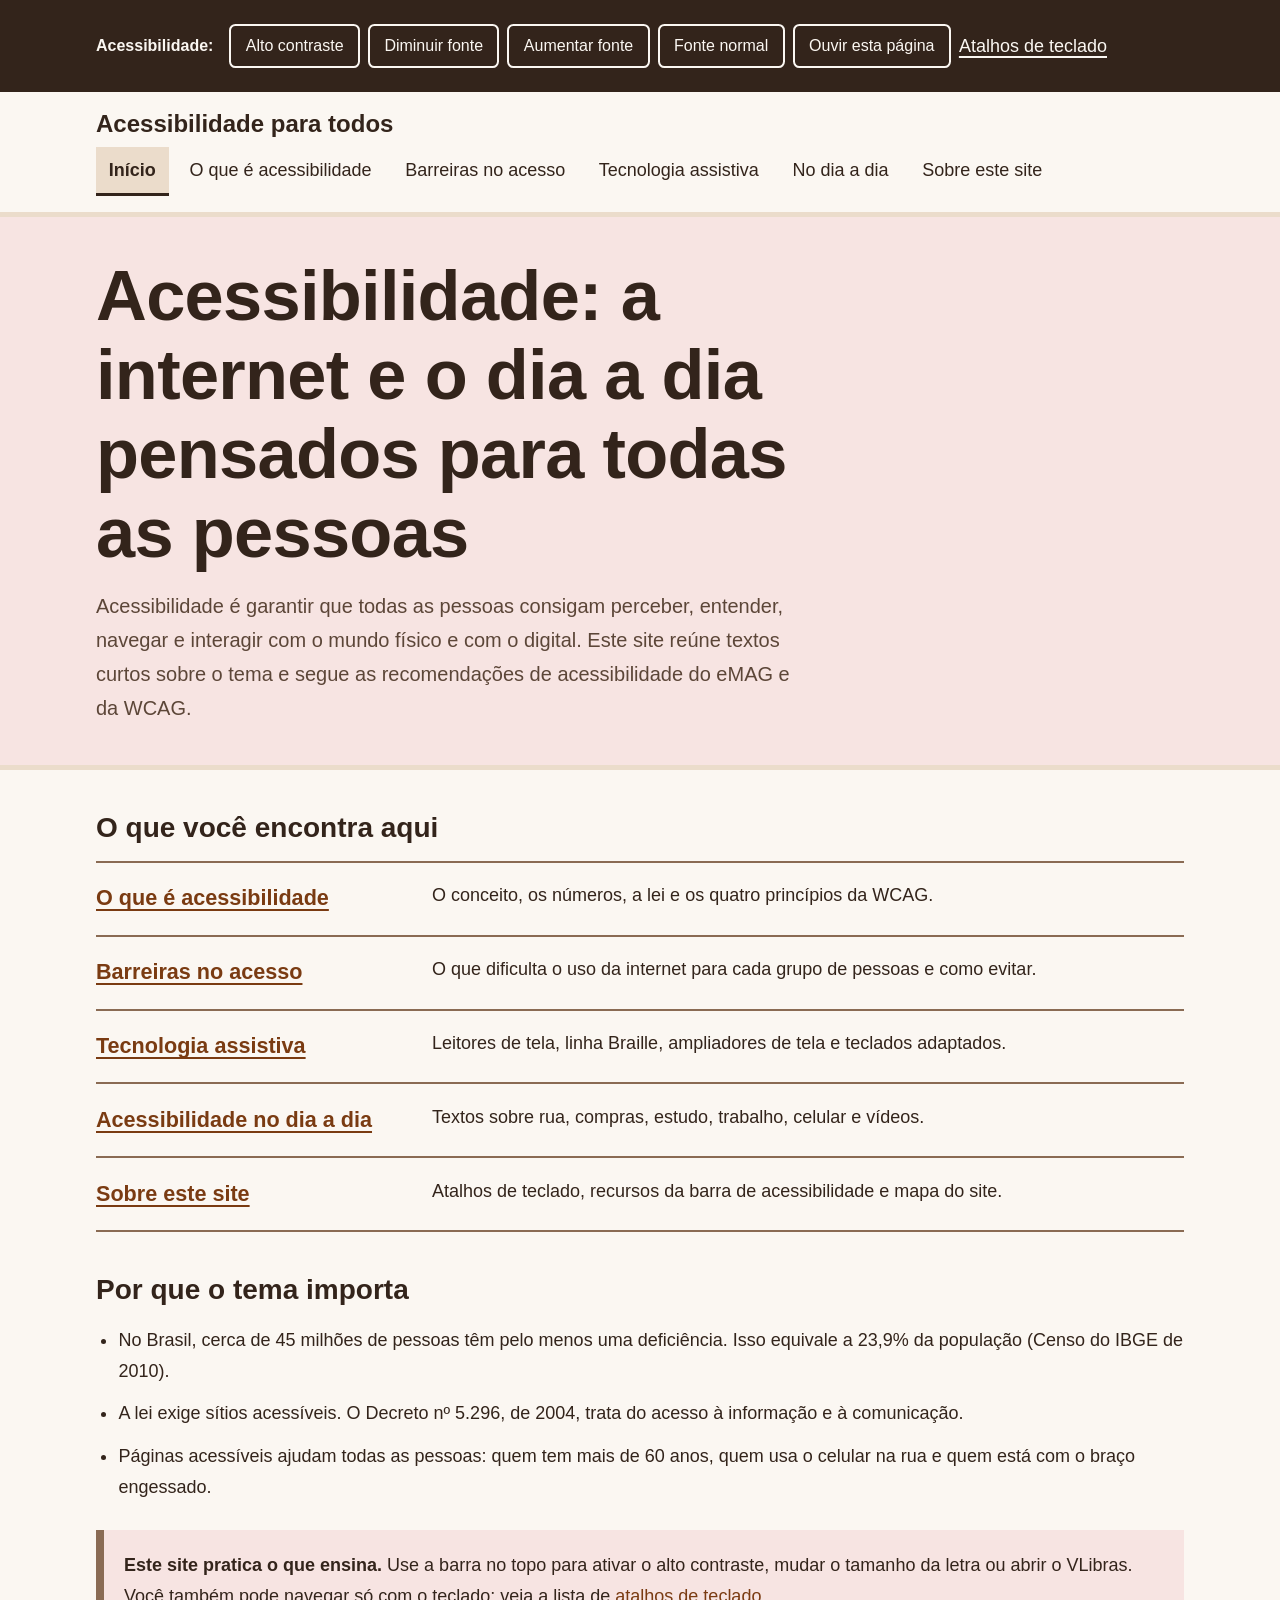
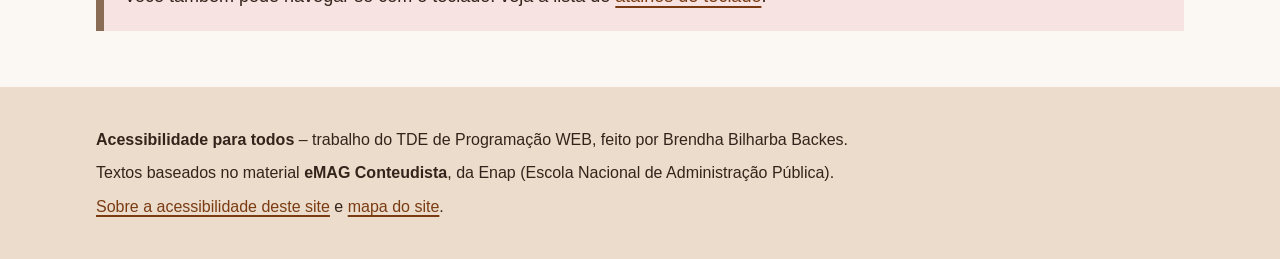
<file: index.html>
<!DOCTYPE html>
<html lang="pt-BR">
<head>
<meta charset="utf-8">
<meta name="viewport" content="width=device-width, initial-scale=1">
<title>Início – Acessibilidade para todos</title>
<meta name="description" content="Site com textos sobre acessibilidade na vida cotidiana, construído seguindo as recomendações do eMAG e da WCAG.">
<link rel="stylesheet" href="css/estilo.css">
<script src="js/acessibilidade.js" defer></script>
</head>
<body>
<ul class="atalhos" aria-label="Atalhos de navegação">
  <li><a href="#conteudo">Ir para o conteúdo (Alt+1)</a></li>
  <li><a href="#menu">Ir para o menu (Alt+2)</a></li>
  <li><a href="#rodape">Ir para o rodapé (Alt+3)</a></li>
</ul>
<header class="topo">
  <div class="barra" role="region" aria-label="Barra de acessibilidade">
    <div class="miolo">
      <p>Acessibilidade:</p>
      <button type="button" id="btn-contraste" aria-pressed="false">Alto contraste</button>
      <button type="button" id="btn-diminuir">Diminuir fonte</button>
      <button type="button" id="btn-aumentar">Aumentar fonte</button>
      <button type="button" id="btn-restaurar">Fonte normal</button>
      <button type="button" id="btn-ouvir" hidden>Ouvir esta página</button>
      <button type="button" id="btn-pausar" hidden>Pausar leitura</button>
      <a href="acessibilidade-deste-site.html#atalhos">Atalhos de teclado</a>
    </div>
  </div>
  <div class="miolo">
    <p class="marca"><a href="index.html">Acessibilidade para todos</a></p>
    <nav id="menu" aria-label="Menu principal" tabindex="-1">
      <ul>
        <li><a href="index.html" aria-current="page">Início</a></li>
        <li><a href="o-que-e-acessibilidade.html">O que é acessibilidade</a></li>
        <li><a href="barreiras-e-deficiencias.html">Barreiras no acesso</a></li>
        <li><a href="tecnologia-assistiva.html">Tecnologia assistiva</a></li>
        <li><a href="acessibilidade-no-dia-a-dia.html">No dia a dia</a></li>
        <li><a href="acessibilidade-deste-site.html">Sobre este site</a></li>
      </ul>
    </nav>
  </div>
</header>
<p id="aviso" class="sr-only" role="status" aria-live="polite"></p>
<main id="conteudo" tabindex="-1">
<div class="faixa-titulo heroi">
  <div class="miolo">
    <h1>Acessibilidade: a internet e o dia a dia pensados para todas as pessoas</h1>
    <p class="lead">Acessibilidade é garantir que todas as pessoas consigam perceber, entender, navegar e interagir com o mundo físico e com o digital. Este site reúne textos curtos sobre o tema e segue as recomendações de acessibilidade do eMAG e da WCAG.</p>
  </div>
</div>
<div class="miolo">
<h2>O que você encontra aqui</h2>
<ul class="rotas">
<li><a href="o-que-e-acessibilidade.html">O que é acessibilidade</a><p>O conceito, os números, a lei e os quatro princípios da WCAG.</p></li>
<li><a href="barreiras-e-deficiencias.html">Barreiras no acesso</a><p>O que dificulta o uso da internet para cada grupo de pessoas e como evitar.</p></li>
<li><a href="tecnologia-assistiva.html">Tecnologia assistiva</a><p>Leitores de tela, linha Braille, ampliadores de tela e teclados adaptados.</p></li>
<li><a href="acessibilidade-no-dia-a-dia.html">Acessibilidade no dia a dia</a><p>Textos sobre rua, compras, estudo, trabalho, celular e vídeos.</p></li>
<li><a href="acessibilidade-deste-site.html">Sobre este site</a><p>Atalhos de teclado, recursos da barra de acessibilidade e mapa do site.</p></li>
</ul>
<h2>Por que o tema importa</h2>
<ul>
  <li>No Brasil, cerca de 45 milhões de pessoas têm pelo menos uma deficiência. Isso equivale a 23,9% da população (Censo do IBGE de 2010).</li>
  <li>A lei exige sítios acessíveis. O Decreto nº 5.296, de 2004, trata do acesso à informação e à comunicação.</li>
  <li>Páginas acessíveis ajudam todas as pessoas: quem tem mais de 60 anos, quem usa o celular na rua e quem está com o braço engessado.</li>
</ul>
<div class="destaque">
  <p><strong>Este site pratica o que ensina.</strong> Use a barra no topo para ativar o alto contraste, mudar o tamanho da letra ou abrir o VLibras. Você também pode navegar só com o teclado: veja a lista de <a href="acessibilidade-deste-site.html#atalhos">atalhos de teclado</a>.</p>
</div>
</div>
</div>
</main>
<footer id="rodape" tabindex="-1">
  <div class="miolo">
    <p><strong>Acessibilidade para todos</strong> – trabalho do TDE de Programação WEB, feito por Brendha Bilharba Backes.</p>
    <p>Textos baseados no material <em>eMAG Conteudista</em>, da Enap (Escola Nacional de Administração Pública).</p>
    <p><a href="acessibilidade-deste-site.html">Sobre a acessibilidade deste site</a> e <a href="acessibilidade-deste-site.html#mapa">mapa do site</a>.</p>
  </div>
</footer>
<div vw class="enabled">
  <div vw-access-button class="active"></div>
  <div vw-plugin-wrapper><div class="vw-plugin-top-wrapper"></div></div>
</div>
</body>
</html>
</file>
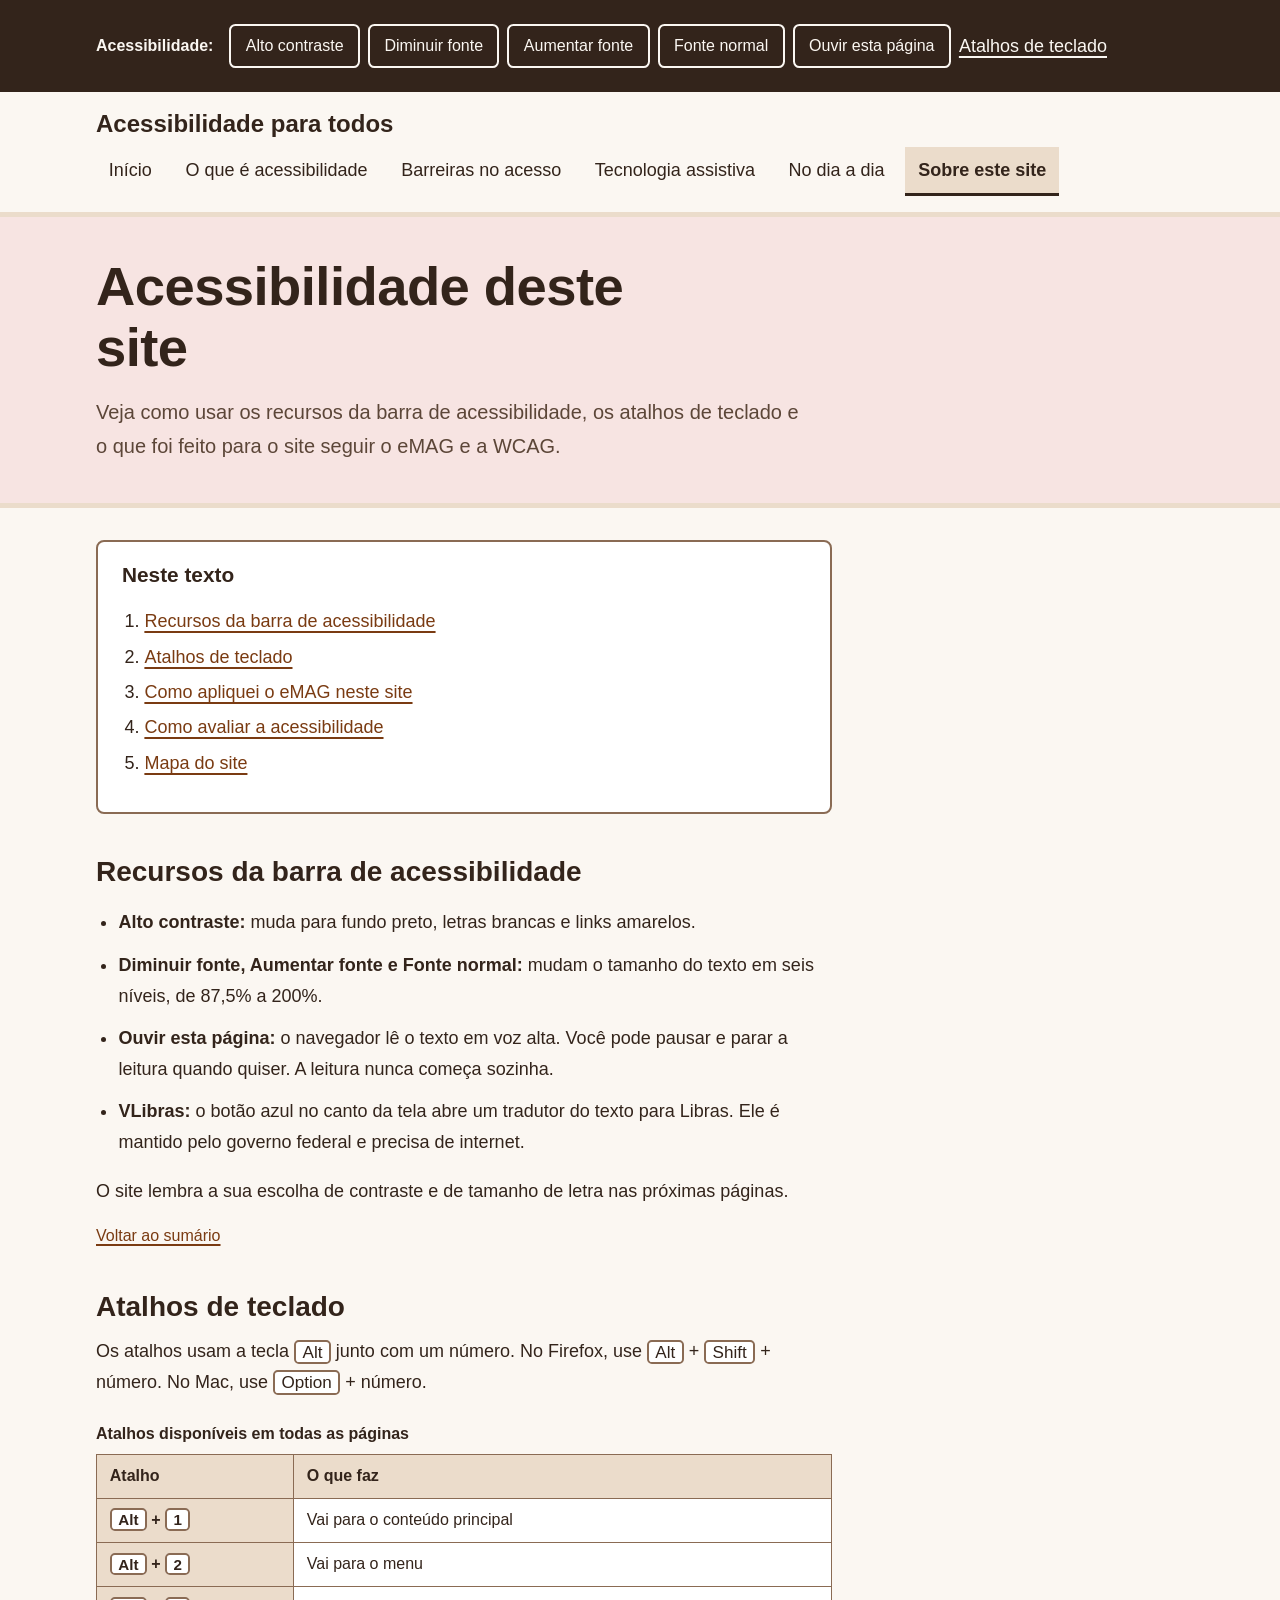
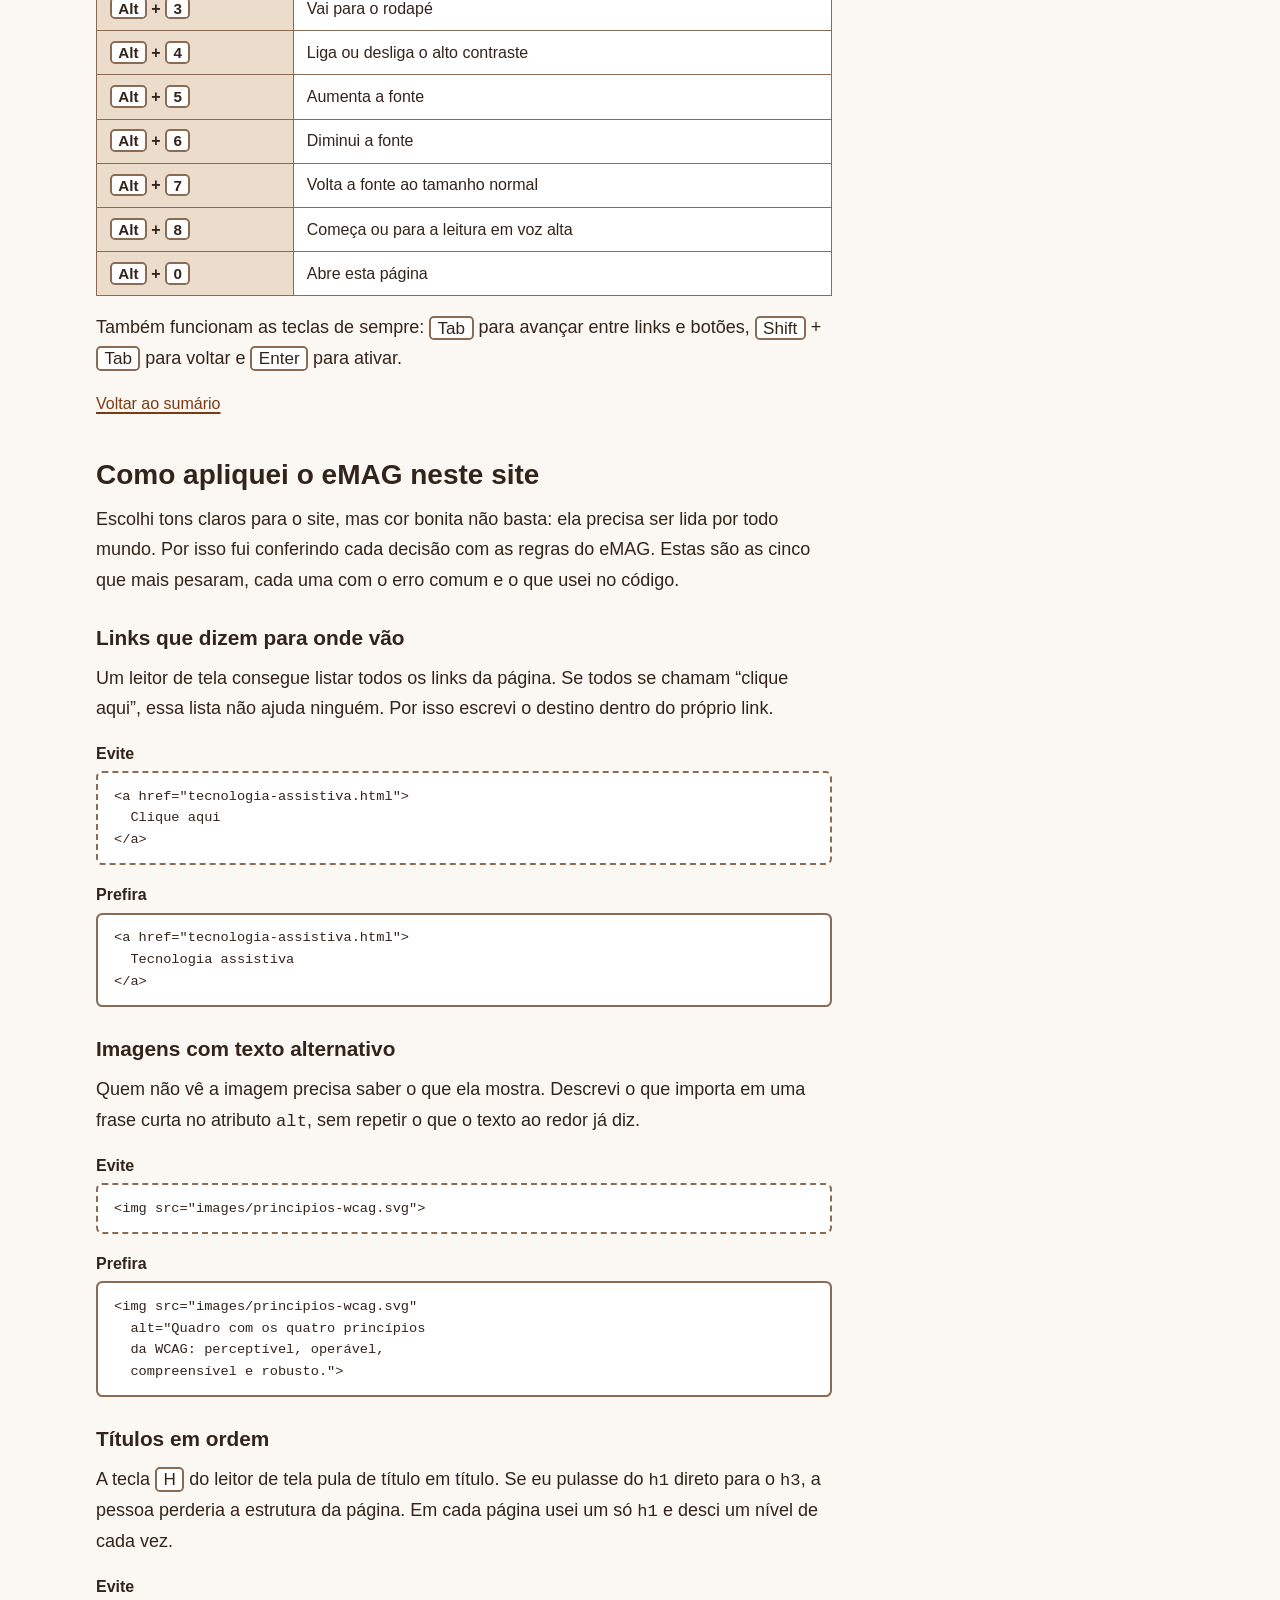
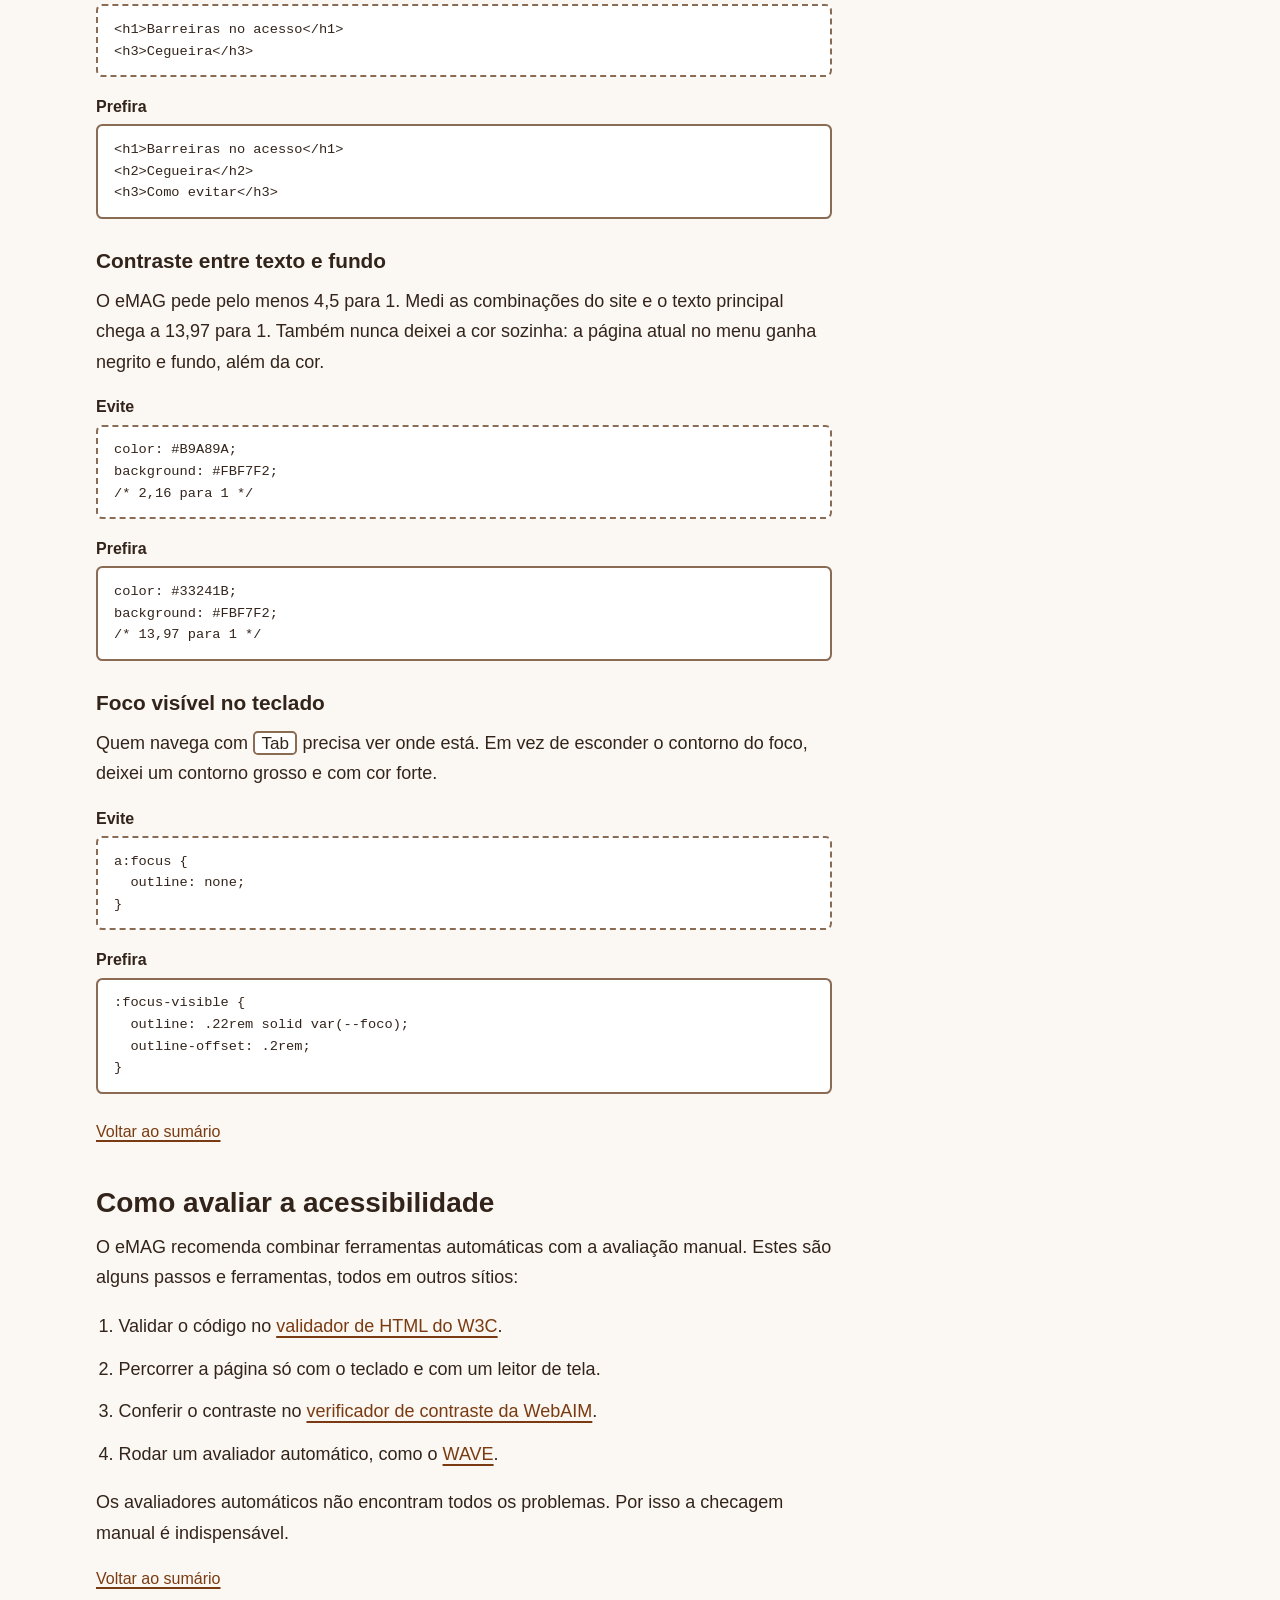
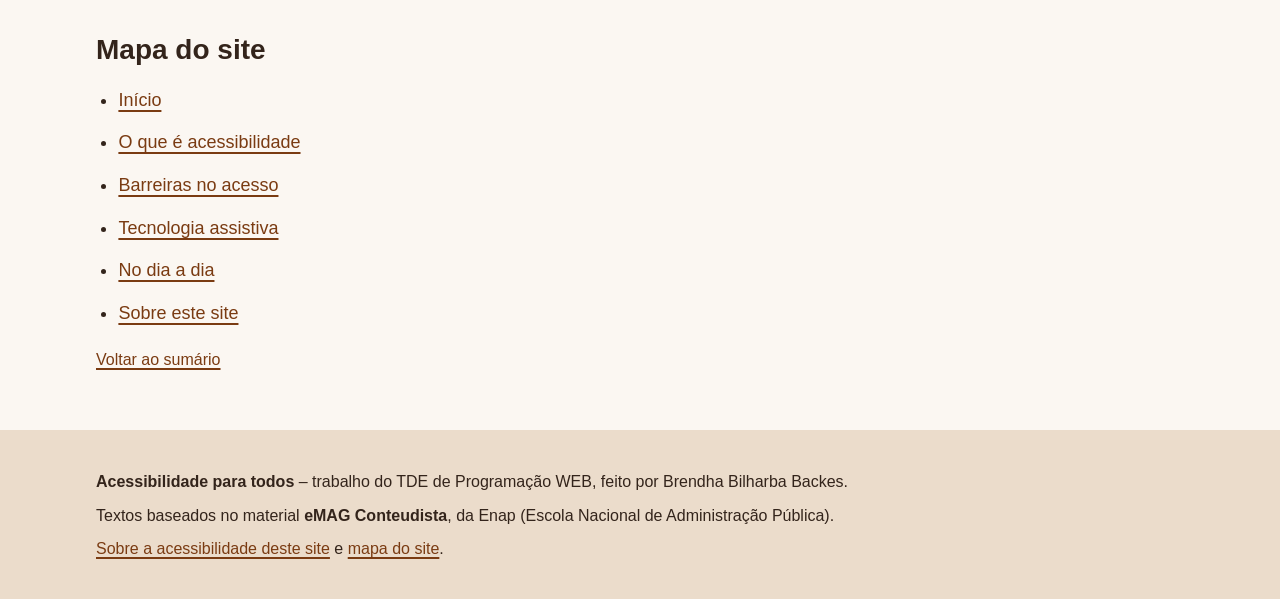
<file: acessibilidade-deste-site.html>
<!DOCTYPE html>
<html lang="pt-BR">
<head>
<meta charset="utf-8">
<meta name="viewport" content="width=device-width, initial-scale=1">
<title>Sobre este site – Acessibilidade para todos</title>
<meta name="description" content="Declaração de acessibilidade, recursos da barra de acessibilidade, atalhos de teclado e mapa do site.">
<link rel="stylesheet" href="css/estilo.css">
<script src="js/acessibilidade.js" defer></script>
</head>
<body>
<ul class="atalhos" aria-label="Atalhos de navegação">
  <li><a href="#conteudo">Ir para o conteúdo (Alt+1)</a></li>
  <li><a href="#menu">Ir para o menu (Alt+2)</a></li>
  <li><a href="#rodape">Ir para o rodapé (Alt+3)</a></li>
</ul>
<header class="topo">
  <div class="barra" role="region" aria-label="Barra de acessibilidade">
    <div class="miolo">
      <p>Acessibilidade:</p>
      <button type="button" id="btn-contraste" aria-pressed="false">Alto contraste</button>
      <button type="button" id="btn-diminuir">Diminuir fonte</button>
      <button type="button" id="btn-aumentar">Aumentar fonte</button>
      <button type="button" id="btn-restaurar">Fonte normal</button>
      <button type="button" id="btn-ouvir" hidden>Ouvir esta página</button>
      <button type="button" id="btn-pausar" hidden>Pausar leitura</button>
      <a href="acessibilidade-deste-site.html#atalhos">Atalhos de teclado</a>
    </div>
  </div>
  <div class="miolo">
    <p class="marca"><a href="index.html">Acessibilidade para todos</a></p>
    <nav id="menu" aria-label="Menu principal" tabindex="-1">
      <ul>
        <li><a href="index.html">Início</a></li>
        <li><a href="o-que-e-acessibilidade.html">O que é acessibilidade</a></li>
        <li><a href="barreiras-e-deficiencias.html">Barreiras no acesso</a></li>
        <li><a href="tecnologia-assistiva.html">Tecnologia assistiva</a></li>
        <li><a href="acessibilidade-no-dia-a-dia.html">No dia a dia</a></li>
        <li><a href="acessibilidade-deste-site.html" aria-current="page">Sobre este site</a></li>
      </ul>
    </nav>
  </div>
</header>
<p id="aviso" class="sr-only" role="status" aria-live="polite"></p>
<main id="conteudo" tabindex="-1">
<div class="faixa-titulo">
  <div class="miolo">
    <h1>Acessibilidade deste site</h1>
    <p class="lead">Veja como usar os recursos da barra de acessibilidade, os atalhos de teclado e o que foi feito para o site seguir o eMAG e a WCAG.</p>
  </div>
</div>
<div class="miolo">
<div class="texto">
<nav class="sumario" id="sumario" aria-labelledby="t-sumario">
  <h2 id="t-sumario">Neste texto</h2>
  <ol>
    <li><a href="#recursos">Recursos da barra de acessibilidade</a></li>
    <li><a href="#atalhos">Atalhos de teclado</a></li>
    <li><a href="#praticas">Como apliquei o eMAG neste site</a></li>
    <li><a href="#avaliar">Como avaliar a acessibilidade</a></li>
    <li><a href="#mapa">Mapa do site</a></li>
  </ol>
</nav>

<h2 id="recursos">Recursos da barra de acessibilidade</h2>
<ul>
  <li><strong>Alto contraste:</strong> muda para fundo preto, letras brancas e links amarelos.</li>
  <li><strong>Diminuir fonte, Aumentar fonte e Fonte normal:</strong> mudam o tamanho do texto em seis níveis, de 87,5% a 200%.</li>
  <li><strong>Ouvir esta página:</strong> o navegador lê o texto em voz alta. Você pode pausar e parar a leitura quando quiser. A leitura nunca começa sozinha.</li>
  <li><strong>VLibras:</strong> o botão azul no canto da tela abre um tradutor do texto para Libras. Ele é mantido pelo governo federal e precisa de internet.</li>
</ul>
<p>O site lembra a sua escolha de contraste e de tamanho de letra nas próximas páginas.</p>
<p class="voltar"><a href="#sumario">Voltar ao sumário</a></p>

<h2 id="atalhos">Atalhos de teclado</h2>
<p>Os atalhos usam a tecla <kbd>Alt</kbd> junto com um número. No Firefox, use <kbd>Alt</kbd> + <kbd>Shift</kbd> + número. No Mac, use <kbd>Option</kbd> + número.</p>
<div class="rolagem">
<table>
  <caption>Atalhos disponíveis em todas as páginas</caption>
  <thead>
    <tr><th scope="col">Atalho</th><th scope="col">O que faz</th></tr>
  </thead>
  <tbody>
    <tr><th scope="row"><kbd>Alt</kbd> + <kbd>1</kbd></th><td>Vai para o conteúdo principal</td></tr>
    <tr><th scope="row"><kbd>Alt</kbd> + <kbd>2</kbd></th><td>Vai para o menu</td></tr>
    <tr><th scope="row"><kbd>Alt</kbd> + <kbd>3</kbd></th><td>Vai para o rodapé</td></tr>
    <tr><th scope="row"><kbd>Alt</kbd> + <kbd>4</kbd></th><td>Liga ou desliga o alto contraste</td></tr>
    <tr><th scope="row"><kbd>Alt</kbd> + <kbd>5</kbd></th><td>Aumenta a fonte</td></tr>
    <tr><th scope="row"><kbd>Alt</kbd> + <kbd>6</kbd></th><td>Diminui a fonte</td></tr>
    <tr><th scope="row"><kbd>Alt</kbd> + <kbd>7</kbd></th><td>Volta a fonte ao tamanho normal</td></tr>
    <tr><th scope="row"><kbd>Alt</kbd> + <kbd>8</kbd></th><td>Começa ou para a leitura em voz alta</td></tr>
    <tr><th scope="row"><kbd>Alt</kbd> + <kbd>0</kbd></th><td>Abre esta página</td></tr>
  </tbody>
</table>
</div>
<p>Também funcionam as teclas de sempre: <kbd>Tab</kbd> para avançar entre links e botões, <kbd>Shift</kbd> + <kbd>Tab</kbd> para voltar e <kbd>Enter</kbd> para ativar.</p>
<p class="voltar"><a href="#sumario">Voltar ao sumário</a></p>

<h2 id="praticas">Como apliquei o eMAG neste site</h2>
<p>Escolhi tons claros para o site, mas cor bonita não basta: ela precisa ser lida por todo mundo. Por isso fui conferindo cada decisão com as regras do eMAG. Estas são as cinco que mais pesaram, cada uma com o erro comum e o que usei no código.</p>

<h3>Links que dizem para onde vão</h3>
<p>Um leitor de tela consegue listar todos os links da página. Se todos se chamam “clique aqui”, essa lista não ajuda ninguém. Por isso escrevi o destino dentro do próprio link.</p>
<div class="par">
  <div class="errado"><p>Evite</p><pre tabindex="0"><code>&lt;a href="tecnologia-assistiva.html"&gt;
  Clique aqui
&lt;/a&gt;</code></pre></div>
  <div class="certo"><p>Prefira</p><pre tabindex="0"><code>&lt;a href="tecnologia-assistiva.html"&gt;
  Tecnologia assistiva
&lt;/a&gt;</code></pre></div>
</div>

<h3>Imagens com texto alternativo</h3>
<p>Quem não vê a imagem precisa saber o que ela mostra. Descrevi o que importa em uma frase curta no atributo <code>alt</code>, sem repetir o que o texto ao redor já diz.</p>
<div class="par">
  <div class="errado"><p>Evite</p><pre tabindex="0"><code>&lt;img src="images/principios-wcag.svg"&gt;</code></pre></div>
  <div class="certo"><p>Prefira</p><pre tabindex="0"><code>&lt;img src="images/principios-wcag.svg"
  alt="Quadro com os quatro princípios
  da WCAG: perceptível, operável,
  compreensível e robusto."&gt;</code></pre></div>
</div>

<h3>Títulos em ordem</h3>
<p>A tecla <kbd>H</kbd> do leitor de tela pula de título em título. Se eu pulasse do <code>h1</code> direto para o <code>h3</code>, a pessoa perderia a estrutura da página. Em cada página usei um só <code>h1</code> e desci um nível de cada vez.</p>
<div class="par">
  <div class="errado"><p>Evite</p><pre tabindex="0"><code>&lt;h1&gt;Barreiras no acesso&lt;/h1&gt;
&lt;h3&gt;Cegueira&lt;/h3&gt;</code></pre></div>
  <div class="certo"><p>Prefira</p><pre tabindex="0"><code>&lt;h1&gt;Barreiras no acesso&lt;/h1&gt;
&lt;h2&gt;Cegueira&lt;/h2&gt;
&lt;h3&gt;Como evitar&lt;/h3&gt;</code></pre></div>
</div>

<h3>Contraste entre texto e fundo</h3>
<p>O eMAG pede pelo menos 4,5 para 1. Medi as combinações do site e o texto principal chega a 13,97 para 1. Também nunca deixei a cor sozinha: a página atual no menu ganha negrito e fundo, além da cor.</p>
<div class="par">
  <div class="errado"><p>Evite</p><pre tabindex="0"><code>color: #B9A89A;
background: #FBF7F2;
/* 2,16 para 1 */</code></pre></div>
  <div class="certo"><p>Prefira</p><pre tabindex="0"><code>color: #33241B;
background: #FBF7F2;
/* 13,97 para 1 */</code></pre></div>
</div>

<h3>Foco visível no teclado</h3>
<p>Quem navega com <kbd>Tab</kbd> precisa ver onde está. Em vez de esconder o contorno do foco, deixei um contorno grosso e com cor forte.</p>
<div class="par">
  <div class="errado"><p>Evite</p><pre tabindex="0"><code>a:focus {
  outline: none;
}</code></pre></div>
  <div class="certo"><p>Prefira</p><pre tabindex="0"><code>:focus-visible {
  outline: .22rem solid var(--foco);
  outline-offset: .2rem;
}</code></pre></div>
</div>
<p class="voltar"><a href="#sumario">Voltar ao sumário</a></p>

<h2 id="avaliar">Como avaliar a acessibilidade</h2>
<p>O eMAG recomenda combinar ferramentas automáticas com a avaliação manual. Estes são alguns passos e ferramentas, todos em outros sítios:</p>
<ol>
  <li>Validar o código no <a href="https://validator.w3.org/">validador de HTML do W3C</a>.</li>
  <li>Percorrer a página só com o teclado e com um leitor de tela.</li>
  <li>Conferir o contraste no <a href="https://webaim.org/resources/contrastchecker/">verificador de contraste da WebAIM</a>.</li>
  <li>Rodar um avaliador automático, como o <a href="https://wave.webaim.org/">WAVE</a>.</li>
</ol>
<p>Os avaliadores automáticos não encontram todos os problemas. Por isso a checagem manual é indispensável.</p>
<p class="voltar"><a href="#sumario">Voltar ao sumário</a></p>

<h2 id="mapa">Mapa do site</h2>
<ul>
  <li><a href="index.html">Início</a></li>
  <li><a href="o-que-e-acessibilidade.html">O que é acessibilidade</a></li>
  <li><a href="barreiras-e-deficiencias.html">Barreiras no acesso</a></li>
  <li><a href="tecnologia-assistiva.html">Tecnologia assistiva</a></li>
  <li><a href="acessibilidade-no-dia-a-dia.html">No dia a dia</a></li>
  <li><a href="acessibilidade-deste-site.html">Sobre este site</a></li>
</ul>
<p class="voltar"><a href="#sumario">Voltar ao sumário</a></p>
</div>
</div>
</main>
<footer id="rodape" tabindex="-1">
  <div class="miolo">
    <p><strong>Acessibilidade para todos</strong> – trabalho do TDE de Programação WEB, feito por Brendha Bilharba Backes.</p>
    <p>Textos baseados no material <em>eMAG Conteudista</em>, da Enap (Escola Nacional de Administração Pública).</p>
    <p><a href="acessibilidade-deste-site.html">Sobre a acessibilidade deste site</a> e <a href="acessibilidade-deste-site.html#mapa">mapa do site</a>.</p>
  </div>
</footer>
<div vw class="enabled">
  <div vw-access-button class="active"></div>
  <div vw-plugin-wrapper><div class="vw-plugin-top-wrapper"></div></div>
</div>
</body>
</html>
</file>
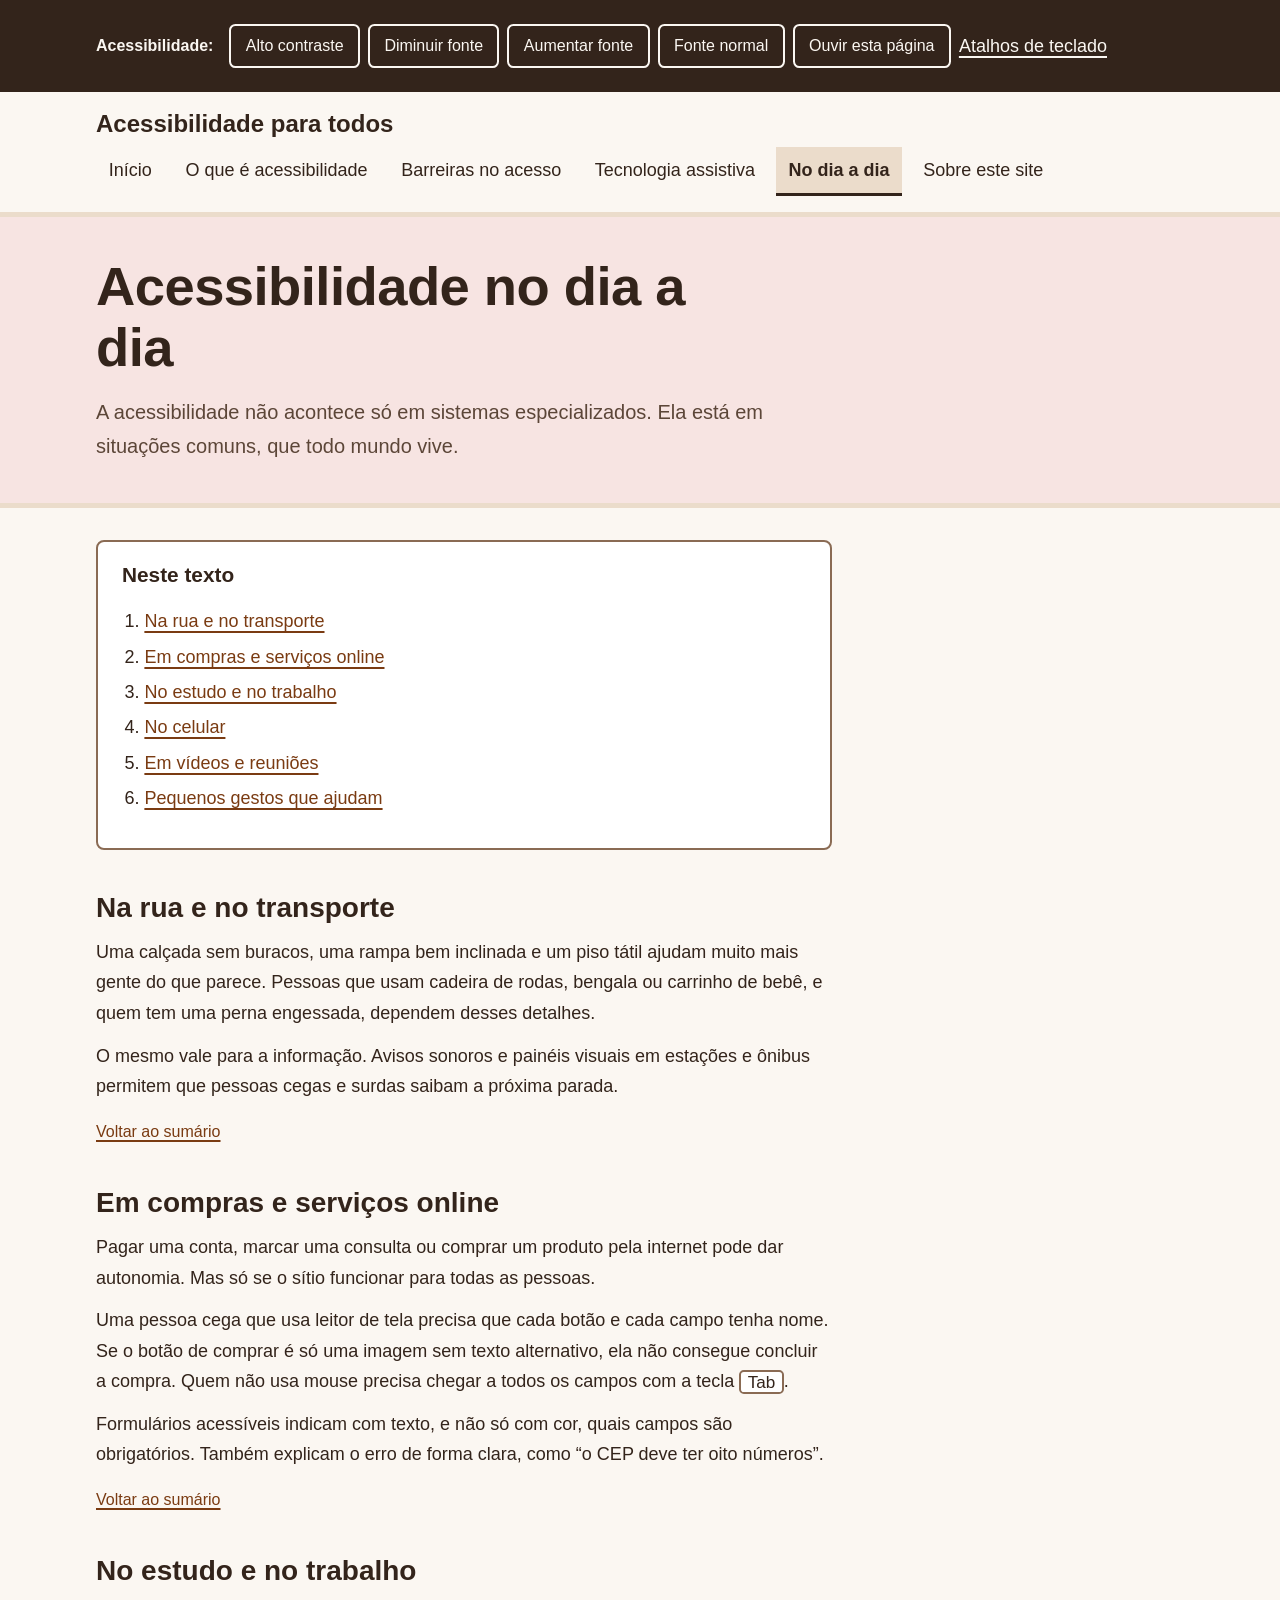
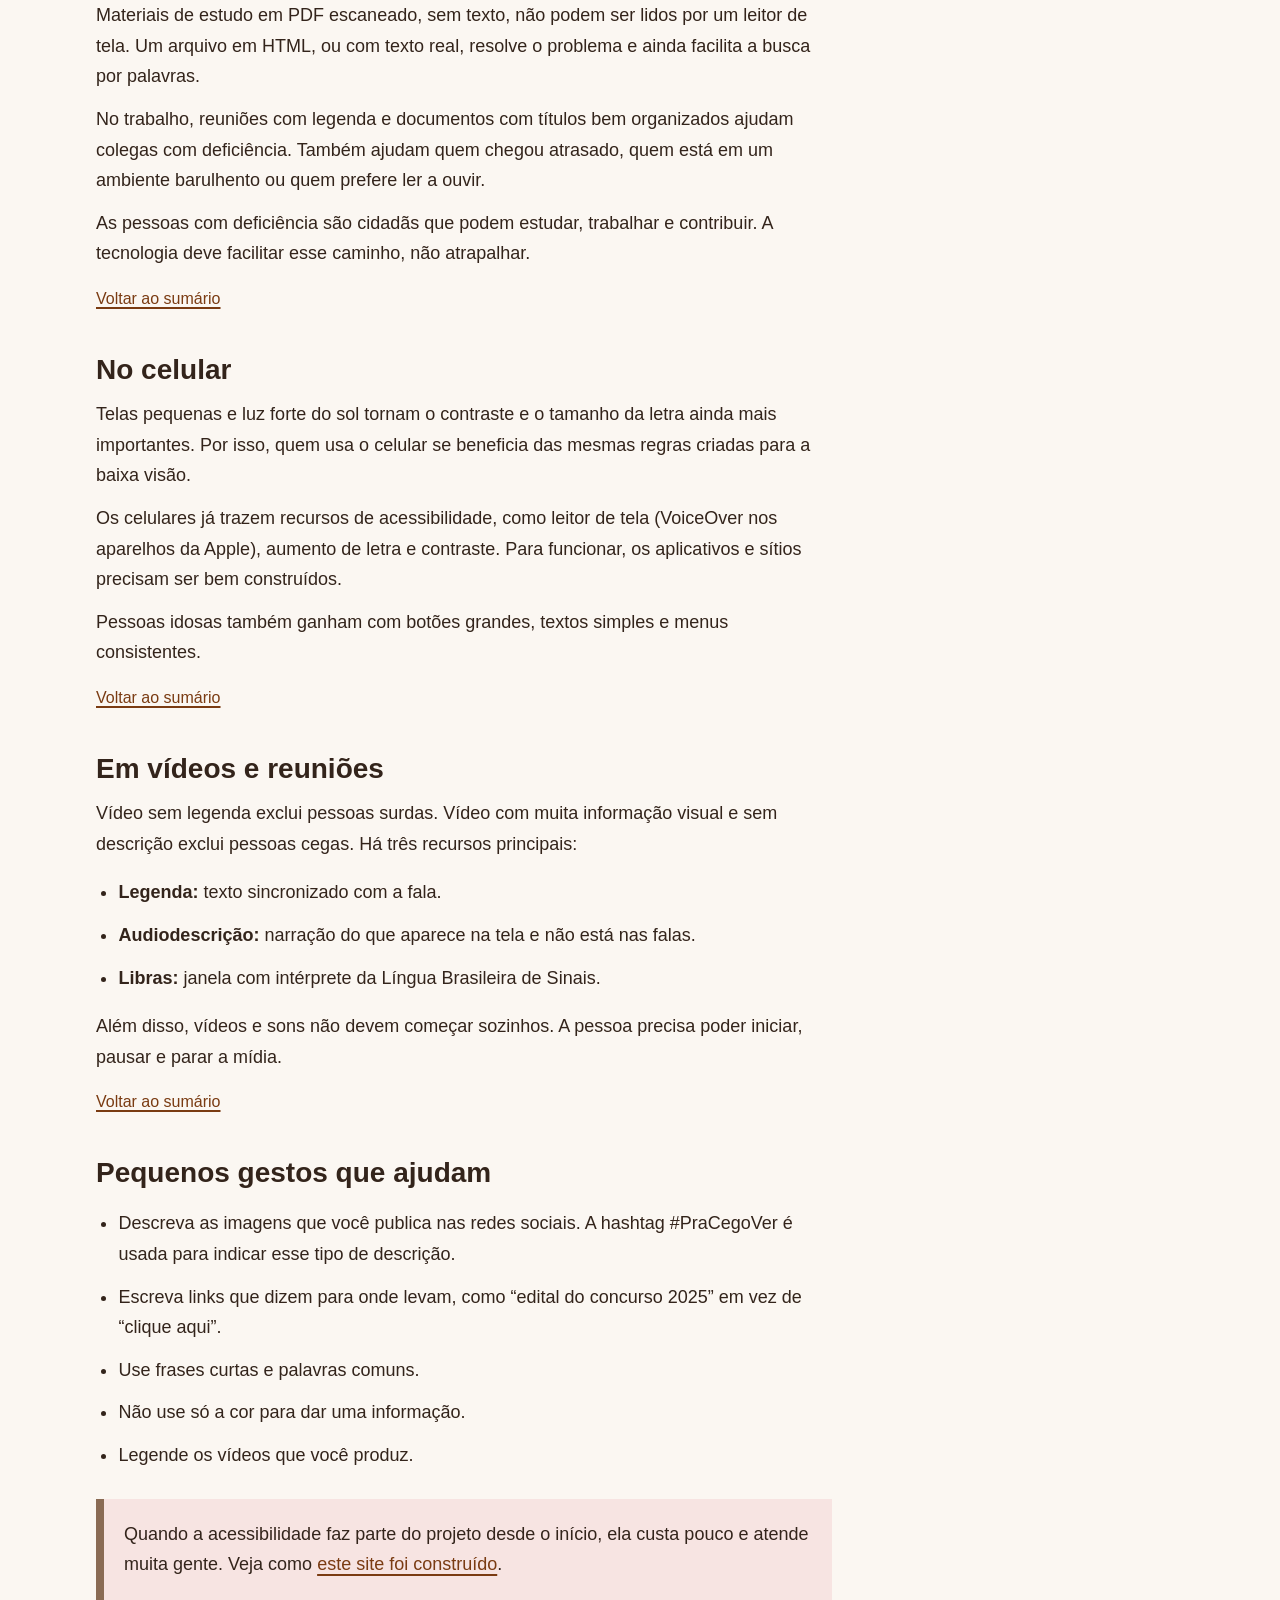
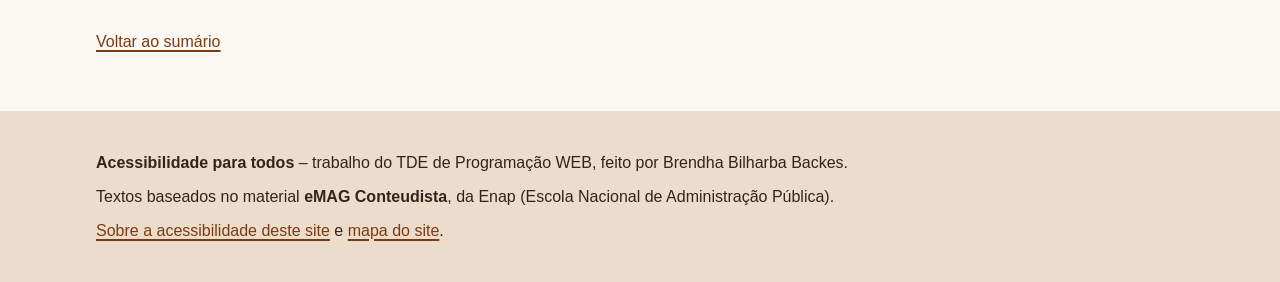
<file: acessibilidade-no-dia-a-dia.html>
<!DOCTYPE html>
<html lang="pt-BR">
<head>
<meta charset="utf-8">
<meta name="viewport" content="width=device-width, initial-scale=1">
<title>Acessibilidade no dia a dia – Acessibilidade para todos</title>
<meta name="description" content="Textos sobre como a acessibilidade aparece na rua, nas compras, no estudo, no trabalho, no celular e nos vídeos.">
<link rel="stylesheet" href="css/estilo.css">
<script src="js/acessibilidade.js" defer></script>
</head>
<body>
<ul class="atalhos" aria-label="Atalhos de navegação">
  <li><a href="#conteudo">Ir para o conteúdo (Alt+1)</a></li>
  <li><a href="#menu">Ir para o menu (Alt+2)</a></li>
  <li><a href="#rodape">Ir para o rodapé (Alt+3)</a></li>
</ul>
<header class="topo">
  <div class="barra" role="region" aria-label="Barra de acessibilidade">
    <div class="miolo">
      <p>Acessibilidade:</p>
      <button type="button" id="btn-contraste" aria-pressed="false">Alto contraste</button>
      <button type="button" id="btn-diminuir">Diminuir fonte</button>
      <button type="button" id="btn-aumentar">Aumentar fonte</button>
      <button type="button" id="btn-restaurar">Fonte normal</button>
      <button type="button" id="btn-ouvir" hidden>Ouvir esta página</button>
      <button type="button" id="btn-pausar" hidden>Pausar leitura</button>
      <a href="acessibilidade-deste-site.html#atalhos">Atalhos de teclado</a>
    </div>
  </div>
  <div class="miolo">
    <p class="marca"><a href="index.html">Acessibilidade para todos</a></p>
    <nav id="menu" aria-label="Menu principal" tabindex="-1">
      <ul>
        <li><a href="index.html">Início</a></li>
        <li><a href="o-que-e-acessibilidade.html">O que é acessibilidade</a></li>
        <li><a href="barreiras-e-deficiencias.html">Barreiras no acesso</a></li>
        <li><a href="tecnologia-assistiva.html">Tecnologia assistiva</a></li>
        <li><a href="acessibilidade-no-dia-a-dia.html" aria-current="page">No dia a dia</a></li>
        <li><a href="acessibilidade-deste-site.html">Sobre este site</a></li>
      </ul>
    </nav>
  </div>
</header>
<p id="aviso" class="sr-only" role="status" aria-live="polite"></p>
<main id="conteudo" tabindex="-1">
<div class="faixa-titulo">
  <div class="miolo">
    <h1>Acessibilidade no dia a dia</h1>
    <p class="lead">A acessibilidade não acontece só em sistemas especializados. Ela está em situações comuns, que todo mundo vive.</p>
  </div>
</div>
<div class="miolo">
<div class="texto">
<nav class="sumario" id="sumario" aria-labelledby="t-sumario">
  <h2 id="t-sumario">Neste texto</h2>
  <ol>
    <li><a href="#rua">Na rua e no transporte</a></li>
    <li><a href="#compras">Em compras e serviços online</a></li>
    <li><a href="#estudo-trabalho">No estudo e no trabalho</a></li>
    <li><a href="#celular">No celular</a></li>
    <li><a href="#videos">Em vídeos e reuniões</a></li>
    <li><a href="#gestos">Pequenos gestos que ajudam</a></li>
  </ol>
</nav>

<h2 id="rua">Na rua e no transporte</h2>
<p>Uma calçada sem buracos, uma rampa bem inclinada e um piso tátil ajudam muito mais gente do que parece. Pessoas que usam cadeira de rodas, bengala ou carrinho de bebê, e quem tem uma perna engessada, dependem desses detalhes.</p>
<p>O mesmo vale para a informação. Avisos sonoros e painéis visuais em estações e ônibus permitem que pessoas cegas e surdas saibam a próxima parada.</p>
<p class="voltar"><a href="#sumario">Voltar ao sumário</a></p>

<h2 id="compras">Em compras e serviços online</h2>
<p>Pagar uma conta, marcar uma consulta ou comprar um produto pela internet pode dar autonomia. Mas só se o sítio funcionar para todas as pessoas.</p>
<p>Uma pessoa cega que usa leitor de tela precisa que cada botão e cada campo tenha nome. Se o botão de comprar é só uma imagem sem texto alternativo, ela não consegue concluir a compra. Quem não usa mouse precisa chegar a todos os campos com a tecla <kbd>Tab</kbd>.</p>
<p>Formulários acessíveis indicam com texto, e não só com cor, quais campos são obrigatórios. Também explicam o erro de forma clara, como “o CEP deve ter oito números”.</p>
<p class="voltar"><a href="#sumario">Voltar ao sumário</a></p>

<h2 id="estudo-trabalho">No estudo e no trabalho</h2>
<p>Materiais de estudo em PDF escaneado, sem texto, não podem ser lidos por um leitor de tela. Um arquivo em HTML, ou com texto real, resolve o problema e ainda facilita a busca por palavras.</p>
<p>No trabalho, reuniões com legenda e documentos com títulos bem organizados ajudam colegas com deficiência. Também ajudam quem chegou atrasado, quem está em um ambiente barulhento ou quem prefere ler a ouvir.</p>
<p>As pessoas com deficiência são cidadãs que podem estudar, trabalhar e contribuir. A tecnologia deve facilitar esse caminho, não atrapalhar.</p>
<p class="voltar"><a href="#sumario">Voltar ao sumário</a></p>

<h2 id="celular">No celular</h2>
<p>Telas pequenas e luz forte do sol tornam o contraste e o tamanho da letra ainda mais importantes. Por isso, quem usa o celular se beneficia das mesmas regras criadas para a baixa visão.</p>
<p>Os celulares já trazem recursos de acessibilidade, como leitor de tela (VoiceOver nos aparelhos da Apple), aumento de letra e contraste. Para funcionar, os aplicativos e sítios precisam ser bem construídos.</p>
<p>Pessoas idosas também ganham com botões grandes, textos simples e menus consistentes.</p>
<p class="voltar"><a href="#sumario">Voltar ao sumário</a></p>

<h2 id="videos">Em vídeos e reuniões</h2>
<p>Vídeo sem legenda exclui pessoas surdas. Vídeo com muita informação visual e sem descrição exclui pessoas cegas. Há três recursos principais:</p>
<ul>
  <li><strong>Legenda:</strong> texto sincronizado com a fala.</li>
  <li><strong>Audiodescrição:</strong> narração do que aparece na tela e não está nas falas.</li>
  <li><strong>Libras:</strong> janela com intérprete da Língua Brasileira de Sinais.</li>
</ul>
<p>Além disso, vídeos e sons não devem começar sozinhos. A pessoa precisa poder iniciar, pausar e parar a mídia.</p>
<p class="voltar"><a href="#sumario">Voltar ao sumário</a></p>

<h2 id="gestos">Pequenos gestos que ajudam</h2>
<ul>
  <li>Descreva as imagens que você publica nas redes sociais. A hashtag #PraCegoVer é usada para indicar esse tipo de descrição.</li>
  <li>Escreva links que dizem para onde levam, como “edital do concurso 2025” em vez de “clique aqui”.</li>
  <li>Use frases curtas e palavras comuns.</li>
  <li>Não use só a cor para dar uma informação.</li>
  <li>Legende os vídeos que você produz.</li>
</ul>
<div class="destaque">
  <p>Quando a acessibilidade faz parte do projeto desde o início, ela custa pouco e atende muita gente. Veja como <a href="acessibilidade-deste-site.html">este site foi construído</a>.</p>
</div>
<p class="voltar"><a href="#sumario">Voltar ao sumário</a></p>
</div>
</div>
</main>
<footer id="rodape" tabindex="-1">
  <div class="miolo">
    <p><strong>Acessibilidade para todos</strong> – trabalho do TDE de Programação WEB, feito por Brendha Bilharba Backes.</p>
    <p>Textos baseados no material <em>eMAG Conteudista</em>, da Enap (Escola Nacional de Administração Pública).</p>
    <p><a href="acessibilidade-deste-site.html">Sobre a acessibilidade deste site</a> e <a href="acessibilidade-deste-site.html#mapa">mapa do site</a>.</p>
  </div>
</footer>
<div vw class="enabled">
  <div vw-access-button class="active"></div>
  <div vw-plugin-wrapper><div class="vw-plugin-top-wrapper"></div></div>
</div>
</body>
</html>
</file>
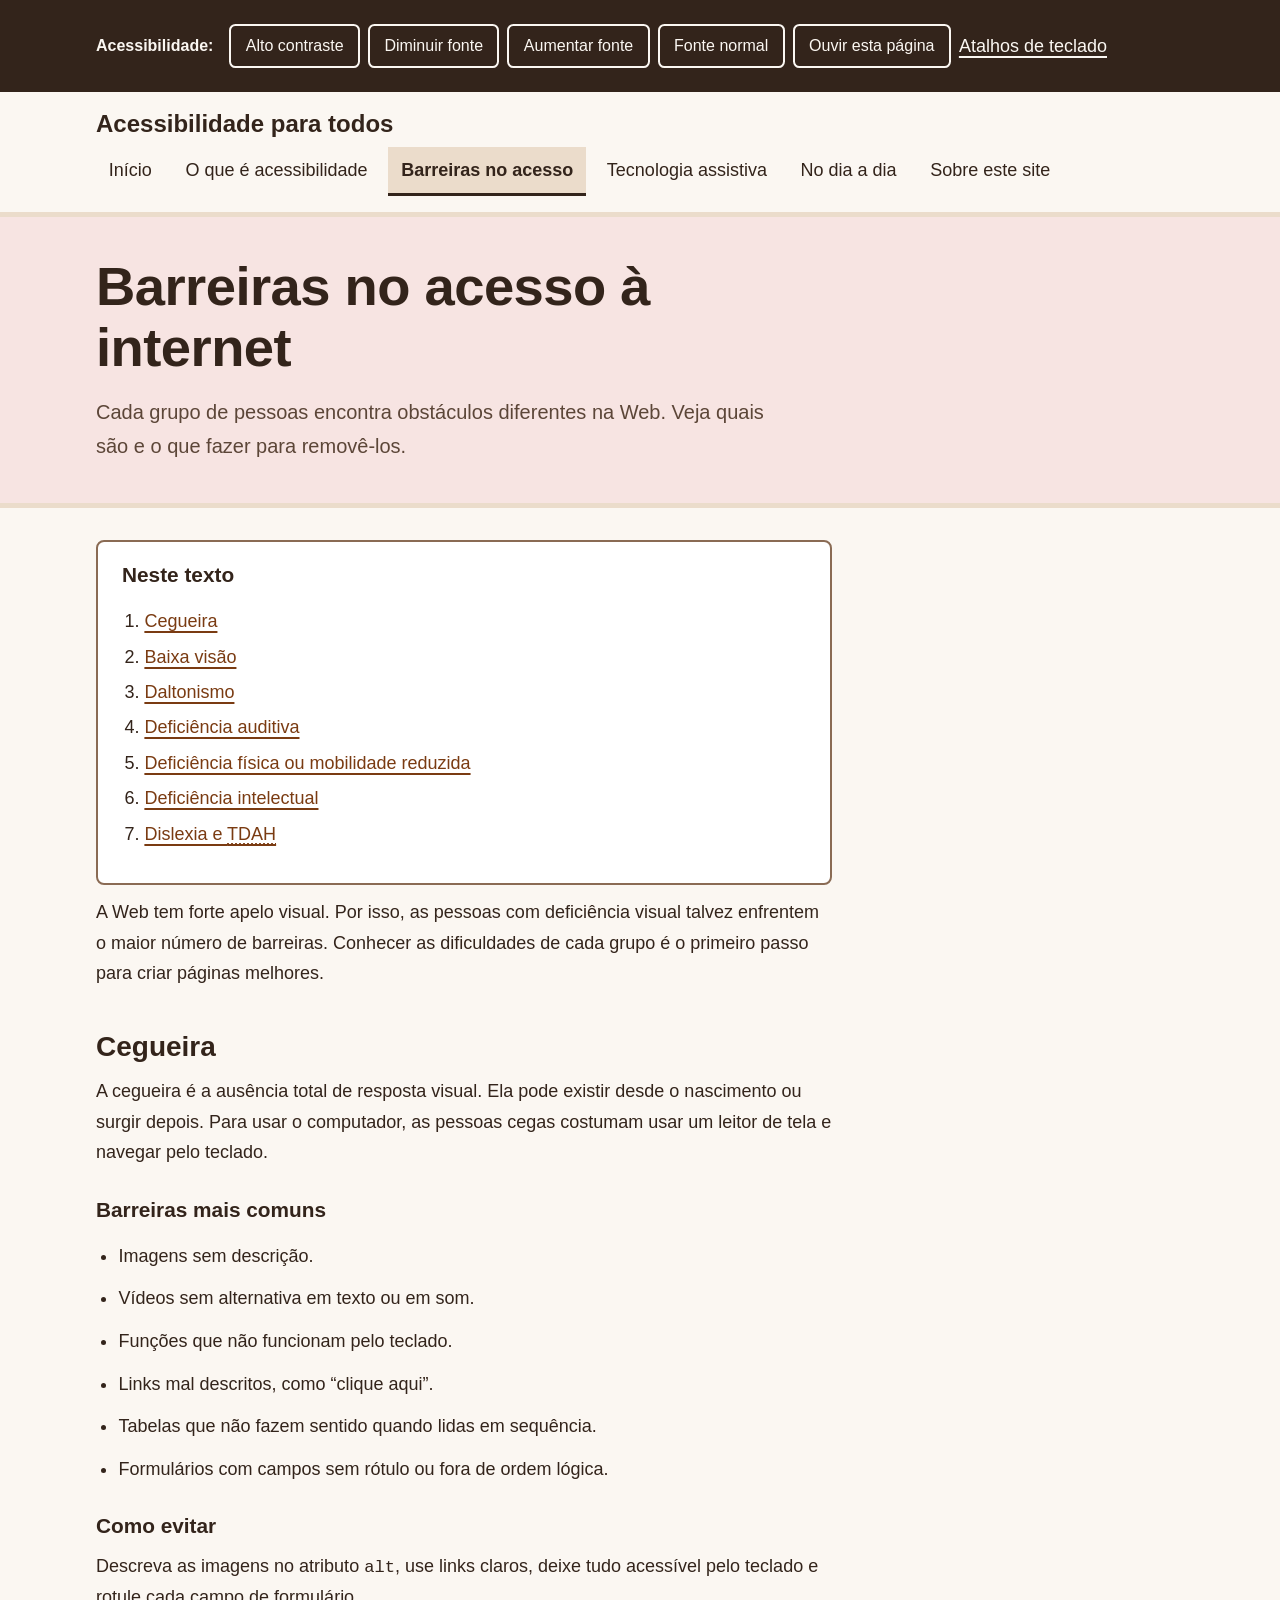
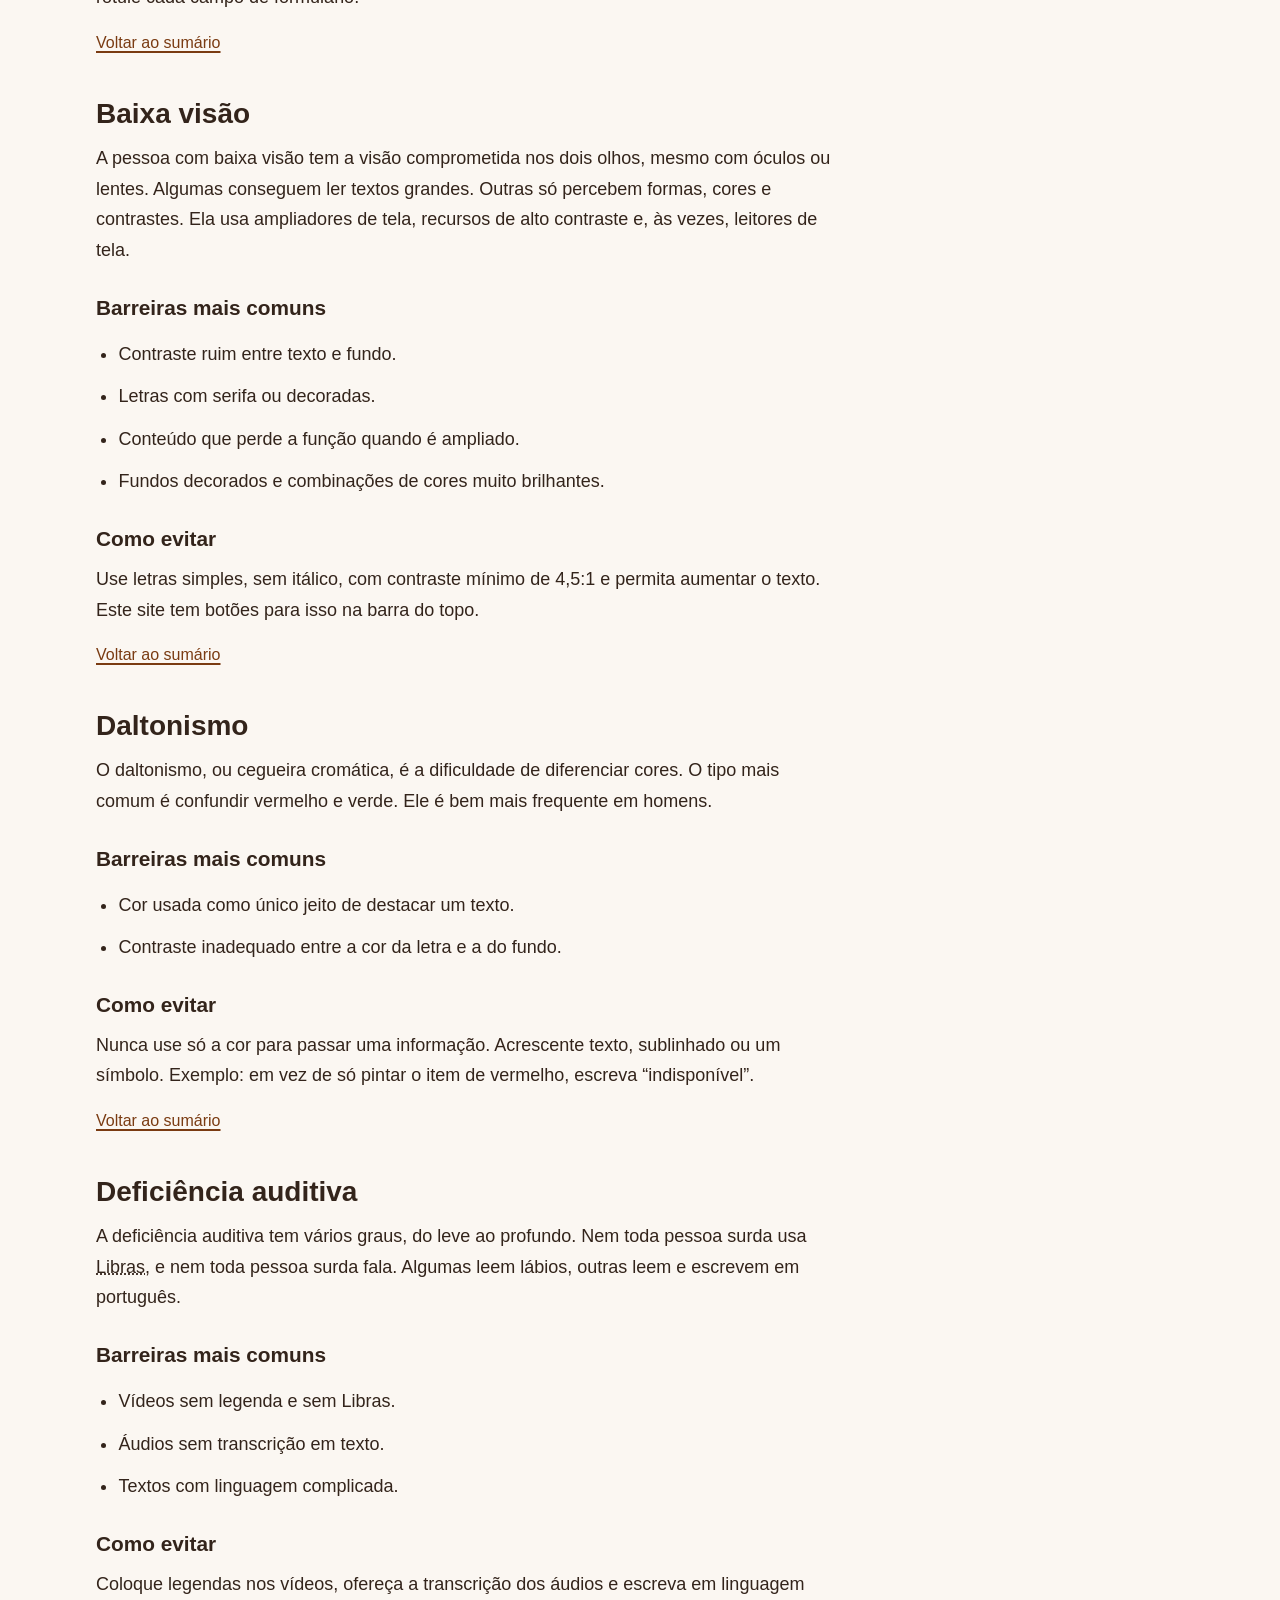
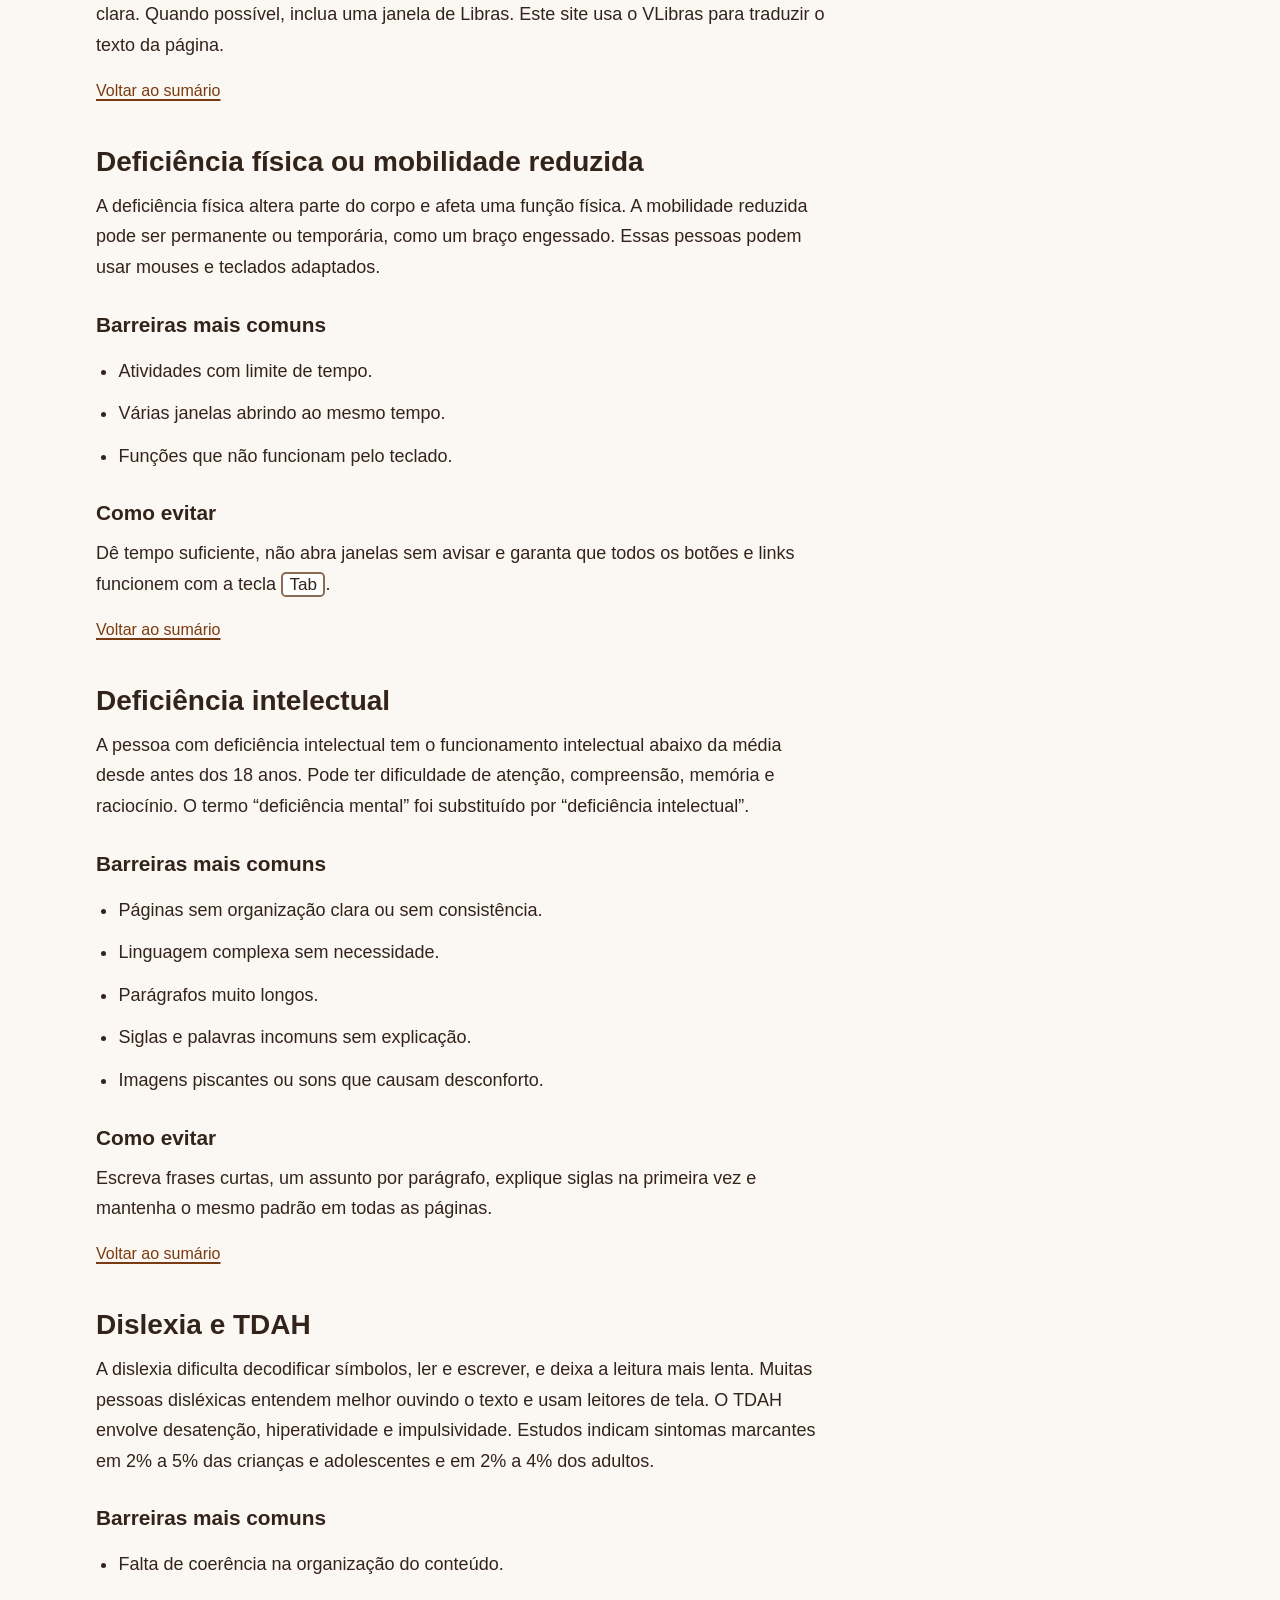
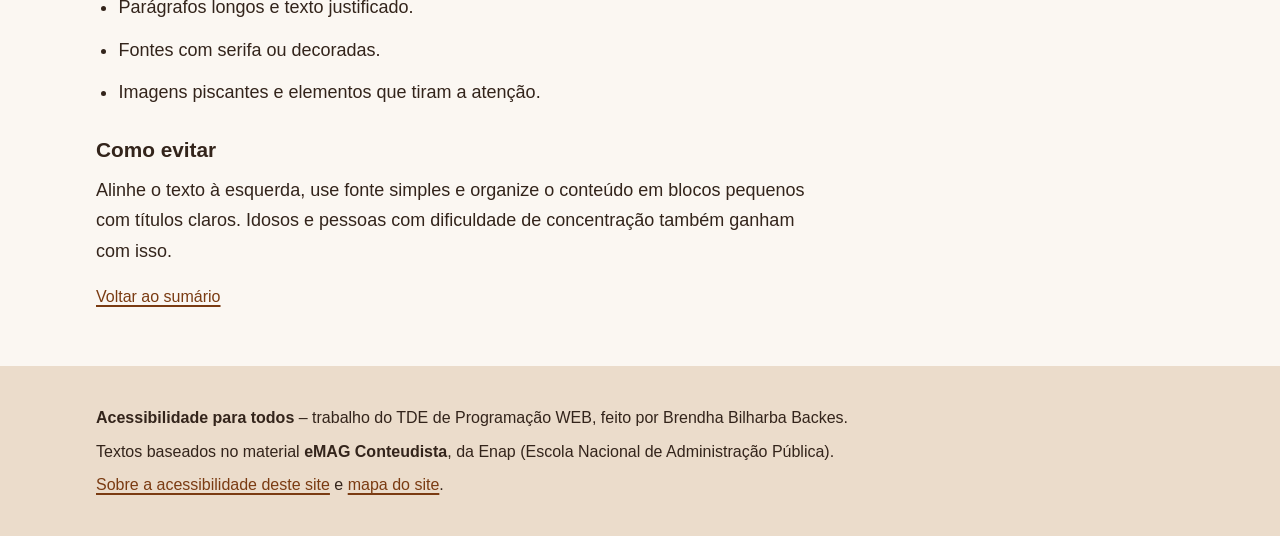
<file: barreiras-e-deficiencias.html>
<!DOCTYPE html>
<html lang="pt-BR">
<head>
<meta charset="utf-8">
<meta name="viewport" content="width=device-width, initial-scale=1">
<title>Barreiras no acesso – Acessibilidade para todos</title>
<meta name="description" content="Principais barreiras que pessoas com deficiência encontram na Web e como evitá-las.">
<link rel="stylesheet" href="css/estilo.css">
<script src="js/acessibilidade.js" defer></script>
</head>
<body>
<ul class="atalhos" aria-label="Atalhos de navegação">
  <li><a href="#conteudo">Ir para o conteúdo (Alt+1)</a></li>
  <li><a href="#menu">Ir para o menu (Alt+2)</a></li>
  <li><a href="#rodape">Ir para o rodapé (Alt+3)</a></li>
</ul>
<header class="topo">
  <div class="barra" role="region" aria-label="Barra de acessibilidade">
    <div class="miolo">
      <p>Acessibilidade:</p>
      <button type="button" id="btn-contraste" aria-pressed="false">Alto contraste</button>
      <button type="button" id="btn-diminuir">Diminuir fonte</button>
      <button type="button" id="btn-aumentar">Aumentar fonte</button>
      <button type="button" id="btn-restaurar">Fonte normal</button>
      <button type="button" id="btn-ouvir" hidden>Ouvir esta página</button>
      <button type="button" id="btn-pausar" hidden>Pausar leitura</button>
      <a href="acessibilidade-deste-site.html#atalhos">Atalhos de teclado</a>
    </div>
  </div>
  <div class="miolo">
    <p class="marca"><a href="index.html">Acessibilidade para todos</a></p>
    <nav id="menu" aria-label="Menu principal" tabindex="-1">
      <ul>
        <li><a href="index.html">Início</a></li>
        <li><a href="o-que-e-acessibilidade.html">O que é acessibilidade</a></li>
        <li><a href="barreiras-e-deficiencias.html" aria-current="page">Barreiras no acesso</a></li>
        <li><a href="tecnologia-assistiva.html">Tecnologia assistiva</a></li>
        <li><a href="acessibilidade-no-dia-a-dia.html">No dia a dia</a></li>
        <li><a href="acessibilidade-deste-site.html">Sobre este site</a></li>
      </ul>
    </nav>
  </div>
</header>
<p id="aviso" class="sr-only" role="status" aria-live="polite"></p>
<main id="conteudo" tabindex="-1">
<div class="faixa-titulo">
  <div class="miolo">
    <h1>Barreiras no acesso à internet</h1>
    <p class="lead">Cada grupo de pessoas encontra obstáculos diferentes na Web. Veja quais são e o que fazer para removê-los.</p>
  </div>
</div>
<div class="miolo">
<div class="texto">
<nav class="sumario" id="sumario" aria-labelledby="t-sumario">
  <h2 id="t-sumario">Neste texto</h2>
  <ol>
    <li><a href="#cegueira">Cegueira</a></li>
    <li><a href="#baixa-visao">Baixa visão</a></li>
    <li><a href="#daltonismo">Daltonismo</a></li>
    <li><a href="#auditiva">Deficiência auditiva</a></li>
    <li><a href="#fisica">Deficiência física ou mobilidade reduzida</a></li>
    <li><a href="#intelectual">Deficiência intelectual</a></li>
    <li><a href="#outros">Dislexia e <abbr title="Transtorno do Déficit de Atenção com Hiperatividade">TDAH</abbr></a></li>
  </ol>
</nav>
<p>A Web tem forte apelo visual. Por isso, as pessoas com deficiência visual talvez enfrentem o maior número de barreiras. Conhecer as dificuldades de cada grupo é o primeiro passo para criar páginas melhores.</p>
<h2 id="cegueira">Cegueira</h2>
<p>A cegueira é a ausência total de resposta visual. Ela pode existir desde o nascimento ou surgir depois. Para usar o computador, as pessoas cegas costumam usar um leitor de tela e navegar pelo teclado.</p>
<h3>Barreiras mais comuns</h3>
<ul>
  <li>Imagens sem descrição.</li>
  <li>Vídeos sem alternativa em texto ou em som.</li>
  <li>Funções que não funcionam pelo teclado.</li>
  <li>Links mal descritos, como “clique aqui”.</li>
  <li>Tabelas que não fazem sentido quando lidas em sequência.</li>
  <li>Formulários com campos sem rótulo ou fora de ordem lógica.</li>
</ul>
<h3>Como evitar</h3>
<p>Descreva as imagens no atributo <code>alt</code>, use links claros, deixe tudo acessível pelo teclado e rotule cada campo de formulário.</p>
<p class="voltar"><a href="#sumario">Voltar ao sumário</a></p>
<h2 id="baixa-visao">Baixa visão</h2>
<p>A pessoa com baixa visão tem a visão comprometida nos dois olhos, mesmo com óculos ou lentes. Algumas conseguem ler textos grandes. Outras só percebem formas, cores e contrastes. Ela usa ampliadores de tela, recursos de alto contraste e, às vezes, leitores de tela.</p>
<h3>Barreiras mais comuns</h3>
<ul>
  <li>Contraste ruim entre texto e fundo.</li>
  <li>Letras com serifa ou decoradas.</li>
  <li>Conteúdo que perde a função quando é ampliado.</li>
  <li>Fundos decorados e combinações de cores muito brilhantes.</li>
</ul>
<h3>Como evitar</h3>
<p>Use letras simples, sem itálico, com contraste mínimo de 4,5:1 e permita aumentar o texto. Este site tem botões para isso na barra do topo.</p>
<p class="voltar"><a href="#sumario">Voltar ao sumário</a></p>
<h2 id="daltonismo">Daltonismo</h2>
<p>O daltonismo, ou cegueira cromática, é a dificuldade de diferenciar cores. O tipo mais comum é confundir vermelho e verde. Ele é bem mais frequente em homens.</p>
<h3>Barreiras mais comuns</h3>
<ul>
  <li>Cor usada como único jeito de destacar um texto.</li>
  <li>Contraste inadequado entre a cor da letra e a do fundo.</li>
</ul>
<h3>Como evitar</h3>
<p>Nunca use só a cor para passar uma informação. Acrescente texto, sublinhado ou um símbolo. Exemplo: em vez de só pintar o item de vermelho, escreva “indisponível”.</p>
<p class="voltar"><a href="#sumario">Voltar ao sumário</a></p>
<h2 id="auditiva">Deficiência auditiva</h2>
<p>A deficiência auditiva tem vários graus, do leve ao profundo. Nem toda pessoa surda usa <abbr title="Língua Brasileira de Sinais">Libras</abbr>, e nem toda pessoa surda fala. Algumas leem lábios, outras leem e escrevem em português.</p>
<h3>Barreiras mais comuns</h3>
<ul>
  <li>Vídeos sem legenda e sem Libras.</li>
  <li>Áudios sem transcrição em texto.</li>
  <li>Textos com linguagem complicada.</li>
</ul>
<h3>Como evitar</h3>
<p>Coloque legendas nos vídeos, ofereça a transcrição dos áudios e escreva em linguagem clara. Quando possível, inclua uma janela de Libras. Este site usa o VLibras para traduzir o texto da página.</p>
<p class="voltar"><a href="#sumario">Voltar ao sumário</a></p>
<h2 id="fisica">Deficiência física ou mobilidade reduzida</h2>
<p>A deficiência física altera parte do corpo e afeta uma função física. A mobilidade reduzida pode ser permanente ou temporária, como um braço engessado. Essas pessoas podem usar mouses e teclados adaptados.</p>
<h3>Barreiras mais comuns</h3>
<ul>
  <li>Atividades com limite de tempo.</li>
  <li>Várias janelas abrindo ao mesmo tempo.</li>
  <li>Funções que não funcionam pelo teclado.</li>
</ul>
<h3>Como evitar</h3>
<p>Dê tempo suficiente, não abra janelas sem avisar e garanta que todos os botões e links funcionem com a tecla <kbd>Tab</kbd>.</p>
<p class="voltar"><a href="#sumario">Voltar ao sumário</a></p>
<h2 id="intelectual">Deficiência intelectual</h2>
<p>A pessoa com deficiência intelectual tem o funcionamento intelectual abaixo da média desde antes dos 18 anos. Pode ter dificuldade de atenção, compreensão, memória e raciocínio. O termo “deficiência mental” foi substituído por “deficiência intelectual”.</p>
<h3>Barreiras mais comuns</h3>
<ul>
  <li>Páginas sem organização clara ou sem consistência.</li>
  <li>Linguagem complexa sem necessidade.</li>
  <li>Parágrafos muito longos.</li>
  <li>Siglas e palavras incomuns sem explicação.</li>
  <li>Imagens piscantes ou sons que causam desconforto.</li>
</ul>
<h3>Como evitar</h3>
<p>Escreva frases curtas, um assunto por parágrafo, explique siglas na primeira vez e mantenha o mesmo padrão em todas as páginas.</p>
<p class="voltar"><a href="#sumario">Voltar ao sumário</a></p>
<h2 id="outros">Dislexia e TDAH</h2>
<p>A dislexia dificulta decodificar símbolos, ler e escrever, e deixa a leitura mais lenta. Muitas pessoas disléxicas entendem melhor ouvindo o texto e usam leitores de tela. O TDAH envolve desatenção, hiperatividade e impulsividade. Estudos indicam sintomas marcantes em 2% a 5% das crianças e adolescentes e em 2% a 4% dos adultos.</p>
<h3>Barreiras mais comuns</h3>
<ul>
  <li>Falta de coerência na organização do conteúdo.</li>
  <li>Parágrafos longos e texto justificado.</li>
  <li>Fontes com serifa ou decoradas.</li>
  <li>Imagens piscantes e elementos que tiram a atenção.</li>
</ul>
<h3>Como evitar</h3>
<p>Alinhe o texto à esquerda, use fonte simples e organize o conteúdo em blocos pequenos com títulos claros. Idosos e pessoas com dificuldade de concentração também ganham com isso.</p>
<p class="voltar"><a href="#sumario">Voltar ao sumário</a></p>
</div>
</div>
</main>
<footer id="rodape" tabindex="-1">
  <div class="miolo">
    <p><strong>Acessibilidade para todos</strong> – trabalho do TDE de Programação WEB, feito por Brendha Bilharba Backes.</p>
    <p>Textos baseados no material <em>eMAG Conteudista</em>, da Enap (Escola Nacional de Administração Pública).</p>
    <p><a href="acessibilidade-deste-site.html">Sobre a acessibilidade deste site</a> e <a href="acessibilidade-deste-site.html#mapa">mapa do site</a>.</p>
  </div>
</footer>
<div vw class="enabled">
  <div vw-access-button class="active"></div>
  <div vw-plugin-wrapper><div class="vw-plugin-top-wrapper"></div></div>
</div>
</body>
</html>
</file>
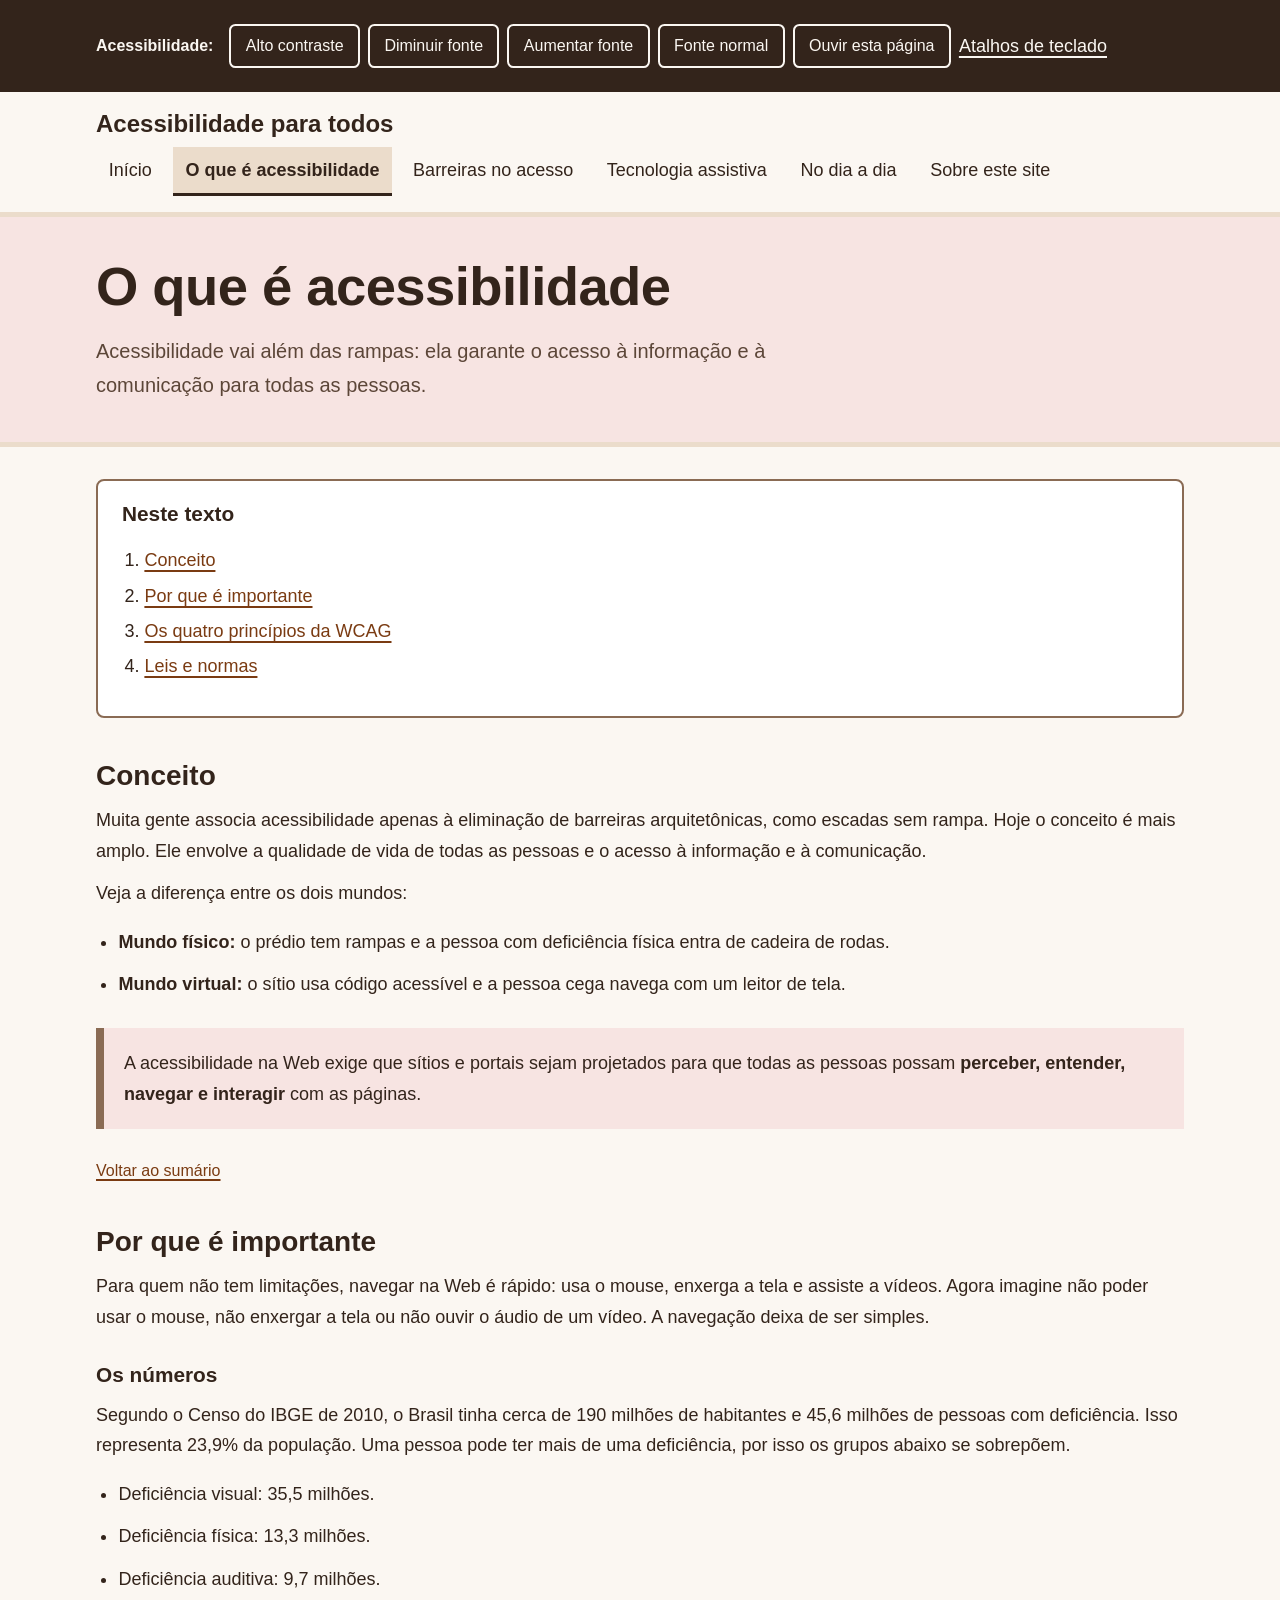
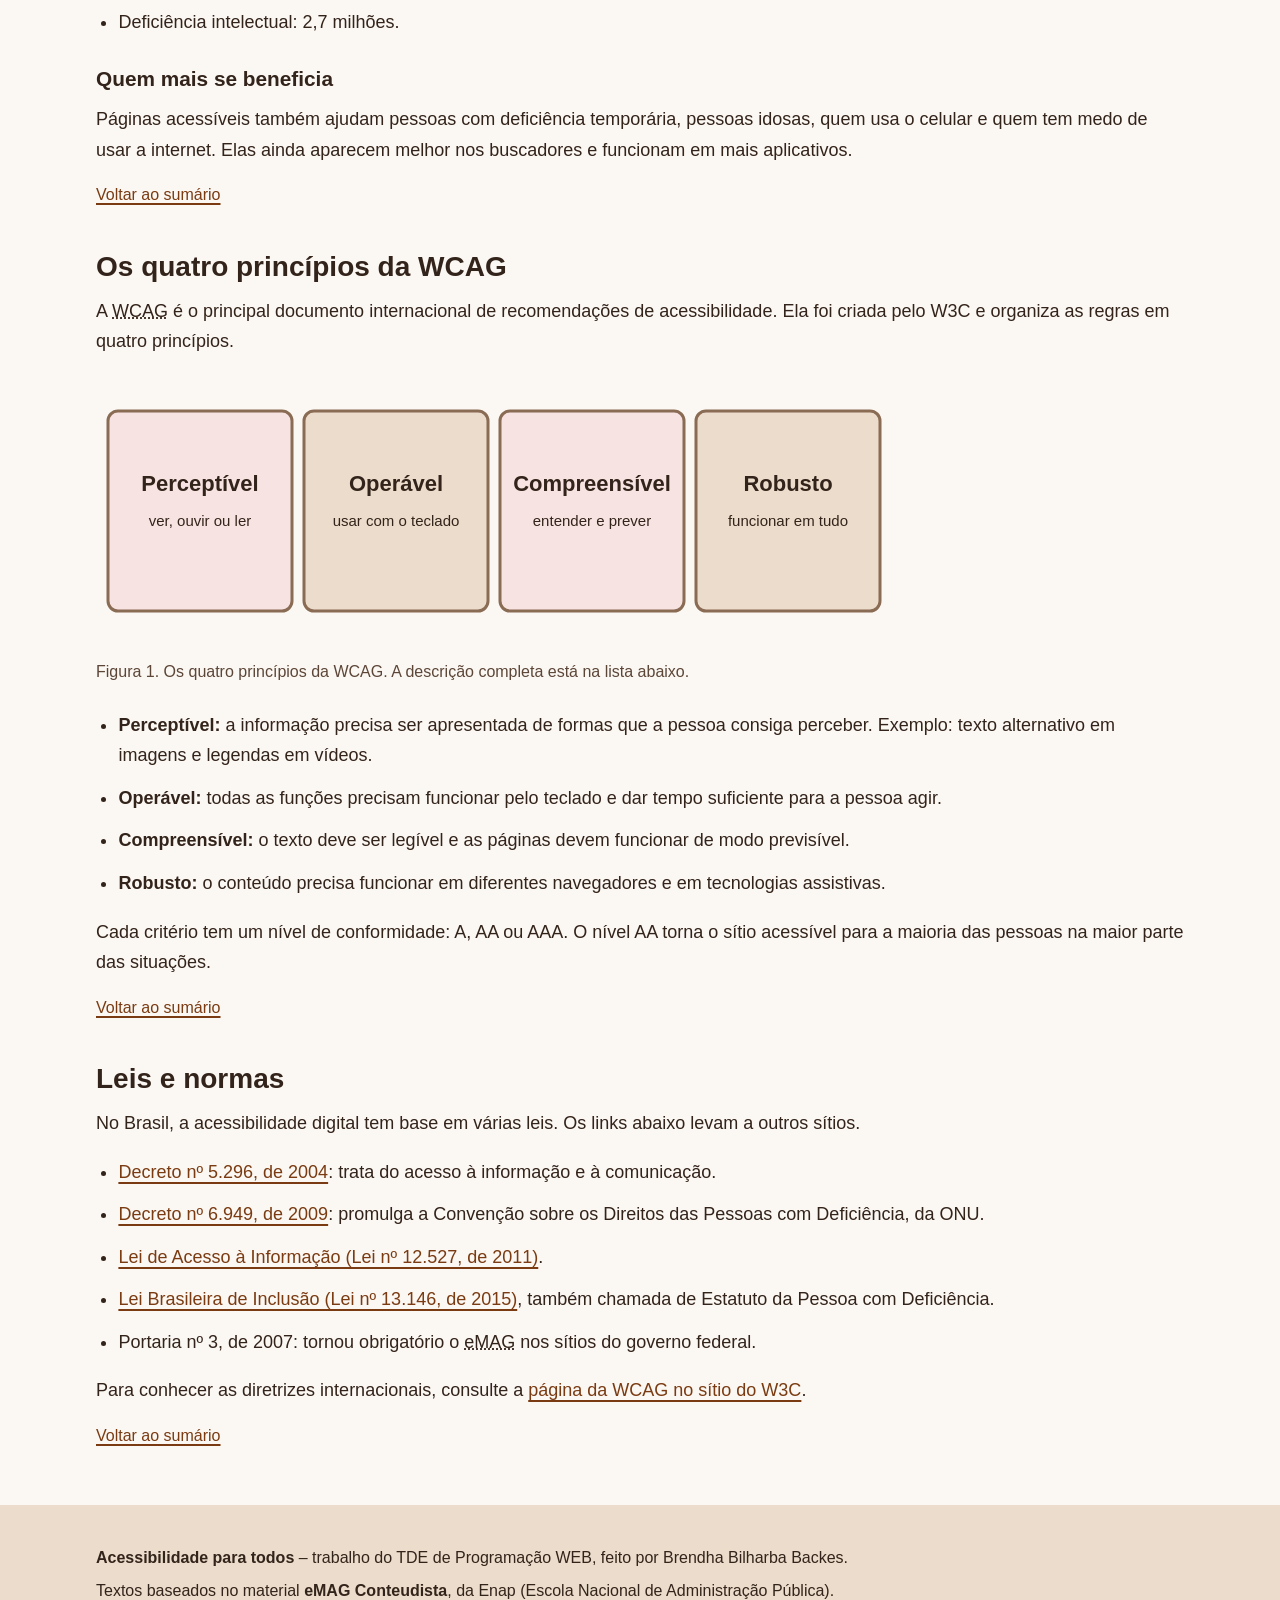
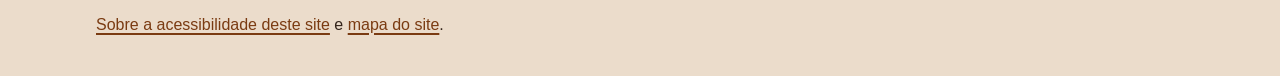
<file: o-que-e-acessibilidade.html>
<!DOCTYPE html>
<html lang="pt-BR">
<head>
<meta charset="utf-8">
<meta name="viewport" content="width=device-width, initial-scale=1">
<title>O que é acessibilidade – Acessibilidade para todos</title>
<meta name="description" content="Conceito de acessibilidade na Web, sua importância, a legislação brasileira e os quatro princípios da WCAG.">
<link rel="stylesheet" href="css/estilo.css">
<script src="js/acessibilidade.js" defer></script>
</head>
<body>
<ul class="atalhos" aria-label="Atalhos de navegação">
  <li><a href="#conteudo">Ir para o conteúdo (Alt+1)</a></li>
  <li><a href="#menu">Ir para o menu (Alt+2)</a></li>
  <li><a href="#rodape">Ir para o rodapé (Alt+3)</a></li>
</ul>
<header class="topo">
  <div class="barra" role="region" aria-label="Barra de acessibilidade">
    <div class="miolo">
      <p>Acessibilidade:</p>
      <button type="button" id="btn-contraste" aria-pressed="false">Alto contraste</button>
      <button type="button" id="btn-diminuir">Diminuir fonte</button>
      <button type="button" id="btn-aumentar">Aumentar fonte</button>
      <button type="button" id="btn-restaurar">Fonte normal</button>
      <button type="button" id="btn-ouvir" hidden>Ouvir esta página</button>
      <button type="button" id="btn-pausar" hidden>Pausar leitura</button>
      <a href="acessibilidade-deste-site.html#atalhos">Atalhos de teclado</a>
    </div>
  </div>
  <div class="miolo">
    <p class="marca"><a href="index.html">Acessibilidade para todos</a></p>
    <nav id="menu" aria-label="Menu principal" tabindex="-1">
      <ul>
        <li><a href="index.html">Início</a></li>
        <li><a href="o-que-e-acessibilidade.html" aria-current="page">O que é acessibilidade</a></li>
        <li><a href="barreiras-e-deficiencias.html">Barreiras no acesso</a></li>
        <li><a href="tecnologia-assistiva.html">Tecnologia assistiva</a></li>
        <li><a href="acessibilidade-no-dia-a-dia.html">No dia a dia</a></li>
        <li><a href="acessibilidade-deste-site.html">Sobre este site</a></li>
      </ul>
    </nav>
  </div>
</header>
<p id="aviso" class="sr-only" role="status" aria-live="polite"></p>
<main id="conteudo" tabindex="-1">
<div class="faixa-titulo">
  <div class="miolo">
    <h1>O que é acessibilidade</h1>
    <p class="lead">Acessibilidade vai além das rampas: ela garante o acesso à informação e à comunicação para todas as pessoas.</p>
  </div>
</div>
<div class="miolo">
<nav class="sumario" id="sumario" aria-labelledby="t-sumario">
  <h2 id="t-sumario">Neste texto</h2>
  <ol>
    <li><a href="#conceito">Conceito</a></li>
    <li><a href="#importancia">Por que é importante</a></li>
    <li><a href="#principios">Os quatro princípios da WCAG</a></li>
    <li><a href="#leis">Leis e normas</a></li>
  </ol>
</nav>

<h2 id="conceito">Conceito</h2>
<p>Muita gente associa acessibilidade apenas à eliminação de barreiras arquitetônicas, como escadas sem rampa. Hoje o conceito é mais amplo. Ele envolve a qualidade de vida de todas as pessoas e o acesso à informação e à comunicação.</p>
<p>Veja a diferença entre os dois mundos:</p>
<ul>
  <li><strong>Mundo físico:</strong> o prédio tem rampas e a pessoa com deficiência física entra de cadeira de rodas.</li>
  <li><strong>Mundo virtual:</strong> o sítio usa código acessível e a pessoa cega navega com um leitor de tela.</li>
</ul>
<div class="destaque">
  <p>A acessibilidade na Web exige que sítios e portais sejam projetados para que todas as pessoas possam <strong>perceber, entender, navegar e interagir</strong> com as páginas.</p>
</div>
<p class="voltar"><a href="#sumario">Voltar ao sumário</a></p>

<h2 id="importancia">Por que é importante</h2>
<p>Para quem não tem limitações, navegar na Web é rápido: usa o mouse, enxerga a tela e assiste a vídeos. Agora imagine não poder usar o mouse, não enxergar a tela ou não ouvir o áudio de um vídeo. A navegação deixa de ser simples.</p>
<h3>Os números</h3>
<p>Segundo o Censo do IBGE de 2010, o Brasil tinha cerca de 190 milhões de habitantes e 45,6 milhões de pessoas com deficiência. Isso representa 23,9% da população. Uma pessoa pode ter mais de uma deficiência, por isso os grupos abaixo se sobrepõem.</p>
<ul>
  <li>Deficiência visual: 35,5 milhões.</li>
  <li>Deficiência física: 13,3 milhões.</li>
  <li>Deficiência auditiva: 9,7 milhões.</li>
  <li>Deficiência intelectual: 2,7 milhões.</li>
</ul>
<h3>Quem mais se beneficia</h3>
<p>Páginas acessíveis também ajudam pessoas com deficiência temporária, pessoas idosas, quem usa o celular e quem tem medo de usar a internet. Elas ainda aparecem melhor nos buscadores e funcionam em mais aplicativos.</p>
<p class="voltar"><a href="#sumario">Voltar ao sumário</a></p>

<h2 id="principios">Os quatro princípios da WCAG</h2>
<p>A <abbr title="Web Content Accessibility Guidelines">WCAG</abbr> é o principal documento internacional de recomendações de acessibilidade. Ela foi criada pelo W3C e organiza as regras em quatro princípios.</p>
<figure>
  <img src="imagens/principios-wcag.svg" width="800" height="260" alt="Quadro com os quatro princípios da WCAG: perceptível, operável, compreensível e robusto.">
  <figcaption>Figura 1. Os quatro princípios da WCAG. A descrição completa está na lista abaixo.</figcaption>
</figure>
<ul>
  <li><strong>Perceptível:</strong> a informação precisa ser apresentada de formas que a pessoa consiga perceber. Exemplo: texto alternativo em imagens e legendas em vídeos.</li>
  <li><strong>Operável:</strong> todas as funções precisam funcionar pelo teclado e dar tempo suficiente para a pessoa agir.</li>
  <li><strong>Compreensível:</strong> o texto deve ser legível e as páginas devem funcionar de modo previsível.</li>
  <li><strong>Robusto:</strong> o conteúdo precisa funcionar em diferentes navegadores e em tecnologias assistivas.</li>
</ul>
<p>Cada critério tem um nível de conformidade: A, AA ou AAA. O nível AA torna o sítio acessível para a maioria das pessoas na maior parte das situações.</p>
<p class="voltar"><a href="#sumario">Voltar ao sumário</a></p>

<h2 id="leis">Leis e normas</h2>
<p>No Brasil, a acessibilidade digital tem base em várias leis. Os links abaixo levam a outros sítios.</p>
<ul>
  <li><a href="https://www.planalto.gov.br/ccivil_03/_ato2004-2006/2004/decreto/d5296.htm">Decreto nº 5.296, de 2004</a>: trata do acesso à informação e à comunicação.</li>
  <li><a href="https://www.planalto.gov.br/ccivil_03/_ato2007-2010/2009/decreto/d6949.htm">Decreto nº 6.949, de 2009</a>: promulga a Convenção sobre os Direitos das Pessoas com Deficiência, da ONU.</li>
  <li><a href="https://www.planalto.gov.br/ccivil_03/_ato2011-2014/2011/lei/l12527.htm">Lei de Acesso à Informação (Lei nº 12.527, de 2011)</a>.</li>
  <li><a href="https://www.planalto.gov.br/ccivil_03/_ato2015-2018/2015/lei/l13146.htm">Lei Brasileira de Inclusão (Lei nº 13.146, de 2015)</a>, também chamada de Estatuto da Pessoa com Deficiência.</li>
  <li>Portaria nº 3, de 2007: tornou obrigatório o <abbr title="Modelo de Acessibilidade em Governo Eletrônico">eMAG</abbr> nos sítios do governo federal.</li>
</ul>
<p>Para conhecer as diretrizes internacionais, consulte a <a href="https://www.w3.org/WAI/standards-guidelines/wcag/">página da WCAG no sítio do W3C</a>.</p>
<p class="voltar"><a href="#sumario">Voltar ao sumário</a></p>
</div>
</div>
</main>
<footer id="rodape" tabindex="-1">
  <div class="miolo">
    <p><strong>Acessibilidade para todos</strong> – trabalho do TDE de Programação WEB, feito por Brendha Bilharba Backes.</p>
    <p>Textos baseados no material <em>eMAG Conteudista</em>, da Enap (Escola Nacional de Administração Pública).</p>
    <p><a href="acessibilidade-deste-site.html">Sobre a acessibilidade deste site</a> e <a href="acessibilidade-deste-site.html#mapa">mapa do site</a>.</p>
  </div>
</footer>
<div vw class="enabled">
  <div vw-access-button class="active"></div>
  <div vw-plugin-wrapper><div class="vw-plugin-top-wrapper"></div></div>
</div>
</body>
</html>
</file>
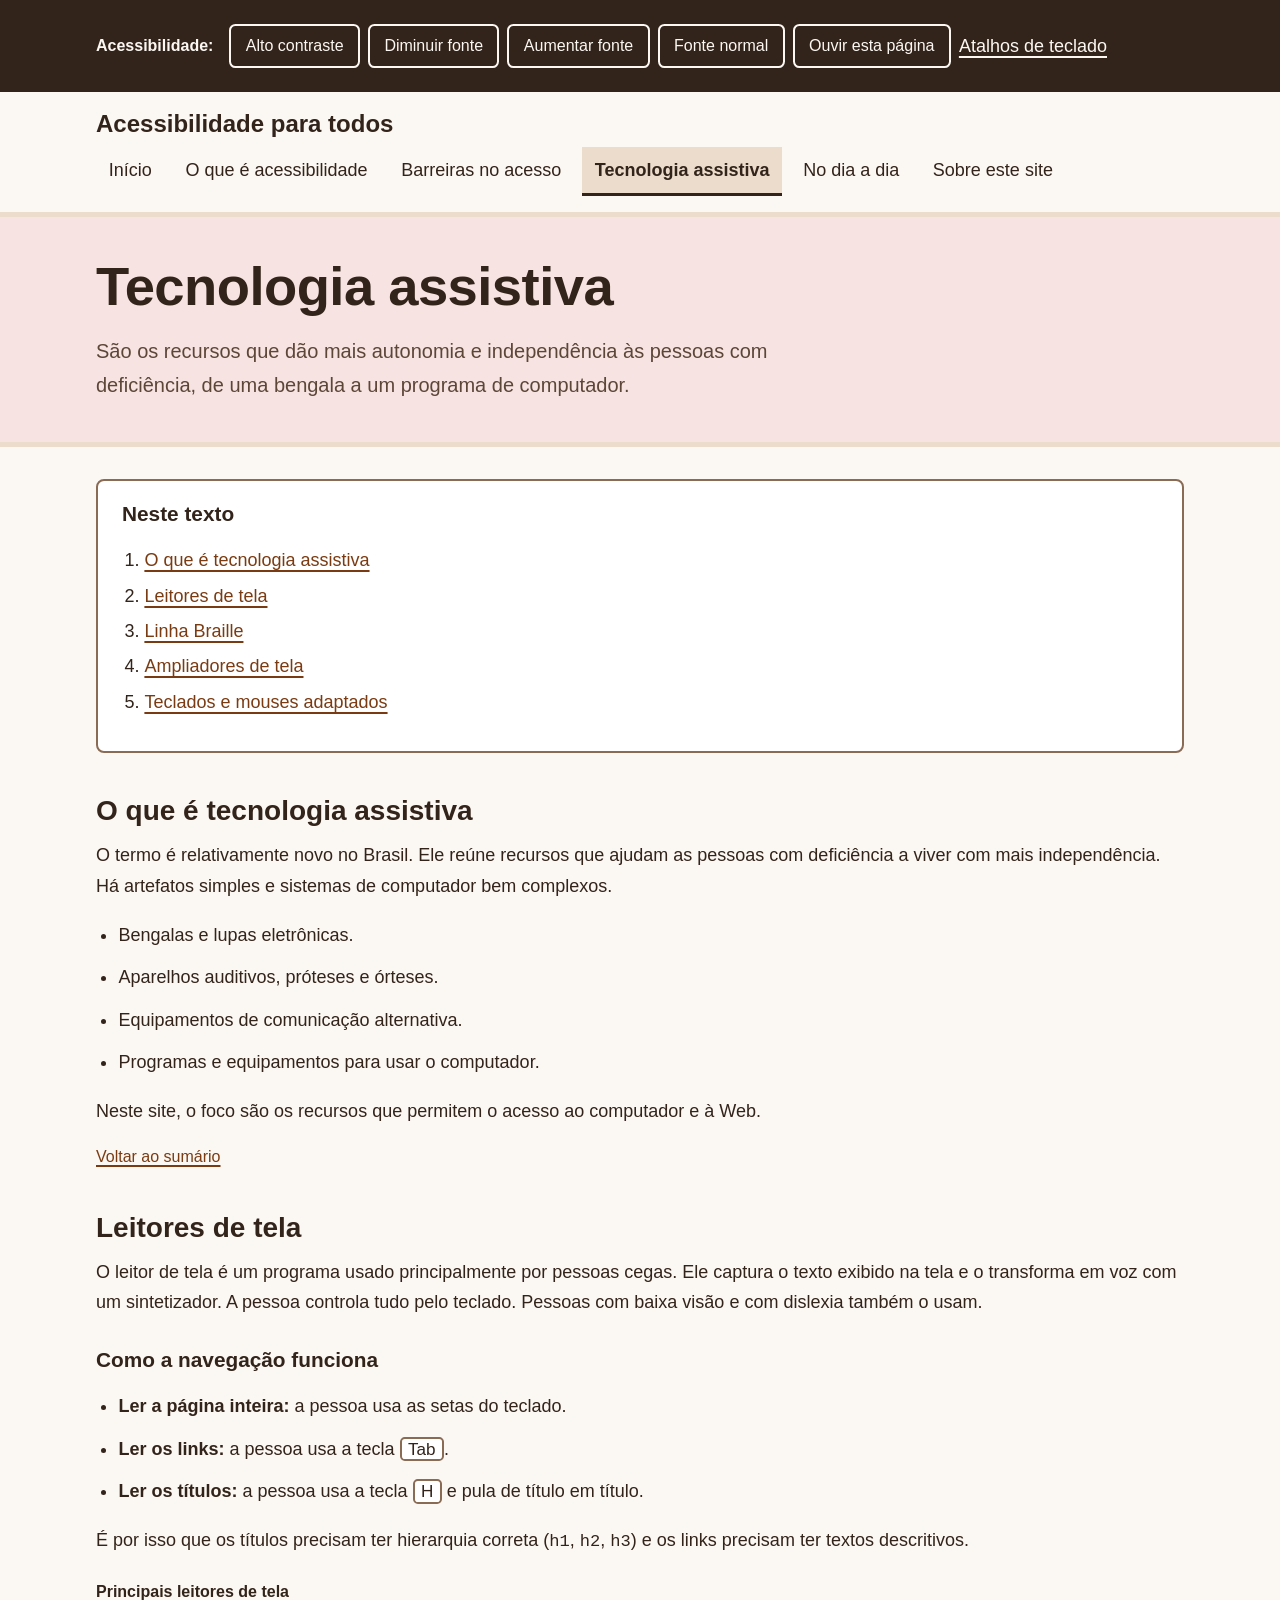
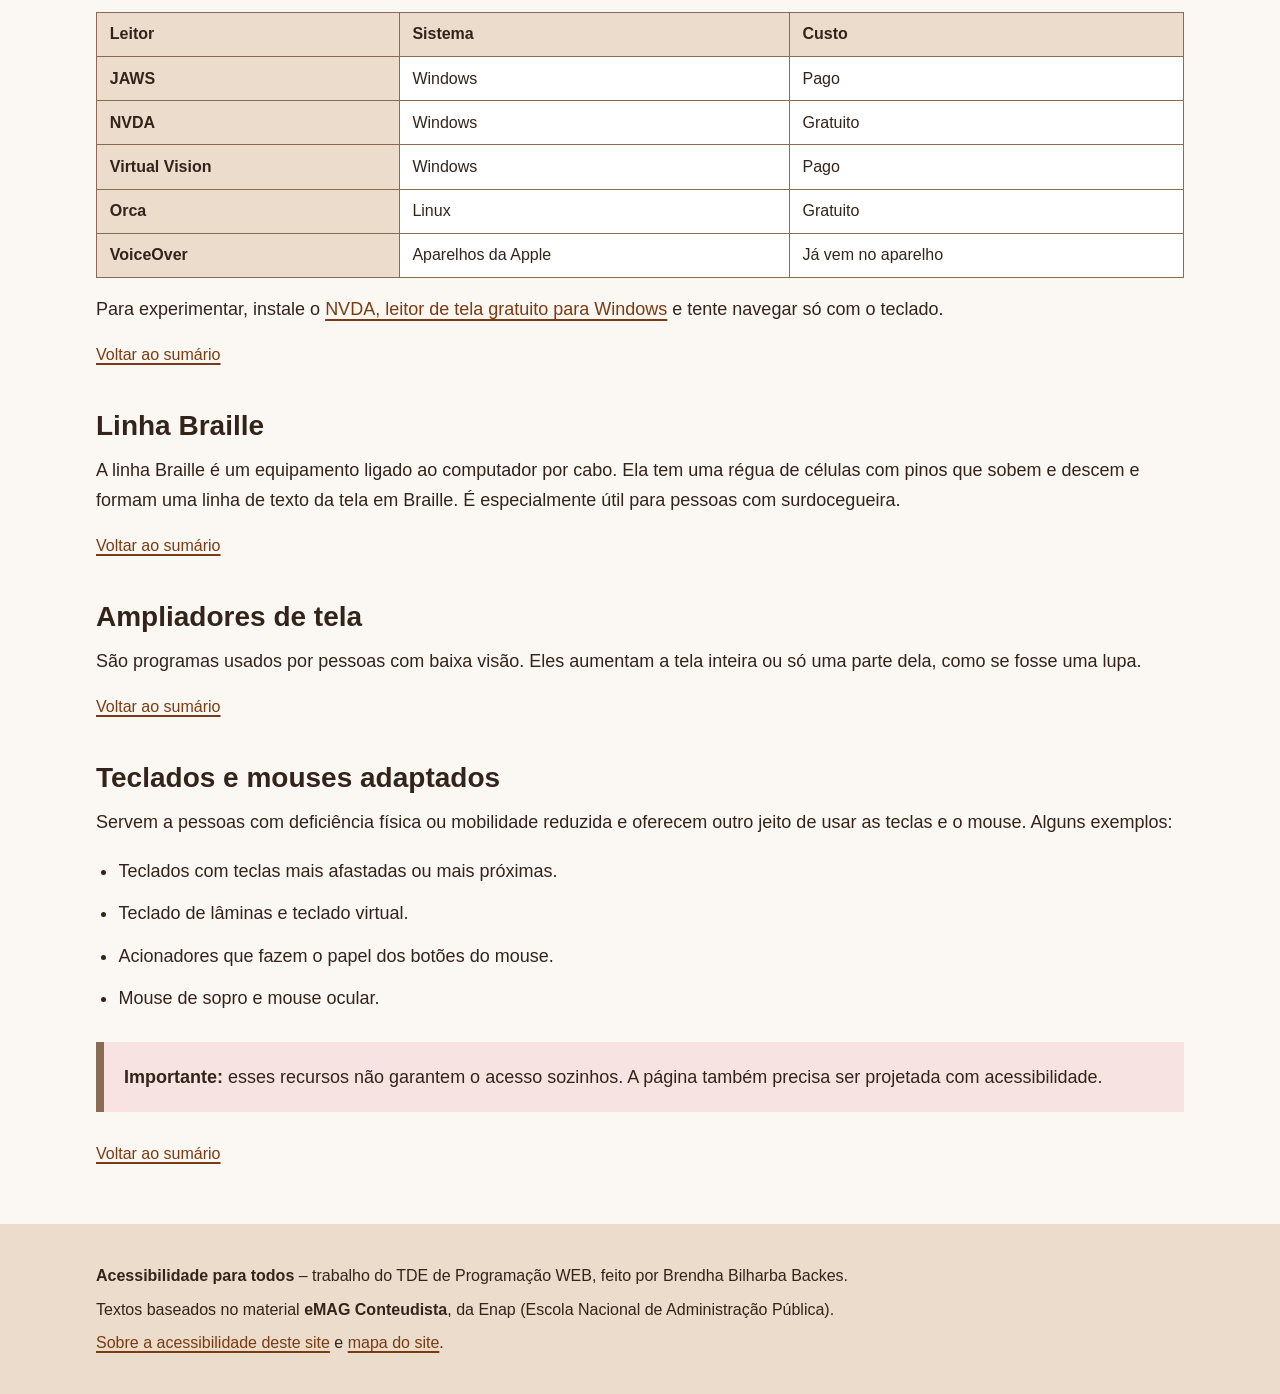
<file: tecnologia-assistiva.html>
<!DOCTYPE html>
<html lang="pt-BR">
<head>
<meta charset="utf-8">
<meta name="viewport" content="width=device-width, initial-scale=1">
<title>Tecnologia assistiva – Acessibilidade para todos</title>
<meta name="description" content="Recursos de tecnologia assistiva usados para acessar computadores e a Web: leitores de tela, linha Braille, ampliadores e teclados adaptados.">
<link rel="stylesheet" href="css/estilo.css">
<script src="js/acessibilidade.js" defer></script>
</head>
<body>
<ul class="atalhos" aria-label="Atalhos de navegação">
  <li><a href="#conteudo">Ir para o conteúdo (Alt+1)</a></li>
  <li><a href="#menu">Ir para o menu (Alt+2)</a></li>
  <li><a href="#rodape">Ir para o rodapé (Alt+3)</a></li>
</ul>
<header class="topo">
  <div class="barra" role="region" aria-label="Barra de acessibilidade">
    <div class="miolo">
      <p>Acessibilidade:</p>
      <button type="button" id="btn-contraste" aria-pressed="false">Alto contraste</button>
      <button type="button" id="btn-diminuir">Diminuir fonte</button>
      <button type="button" id="btn-aumentar">Aumentar fonte</button>
      <button type="button" id="btn-restaurar">Fonte normal</button>
      <button type="button" id="btn-ouvir" hidden>Ouvir esta página</button>
      <button type="button" id="btn-pausar" hidden>Pausar leitura</button>
      <a href="acessibilidade-deste-site.html#atalhos">Atalhos de teclado</a>
    </div>
  </div>
  <div class="miolo">
    <p class="marca"><a href="index.html">Acessibilidade para todos</a></p>
    <nav id="menu" aria-label="Menu principal" tabindex="-1">
      <ul>
        <li><a href="index.html">Início</a></li>
        <li><a href="o-que-e-acessibilidade.html">O que é acessibilidade</a></li>
        <li><a href="barreiras-e-deficiencias.html">Barreiras no acesso</a></li>
        <li><a href="tecnologia-assistiva.html" aria-current="page">Tecnologia assistiva</a></li>
        <li><a href="acessibilidade-no-dia-a-dia.html">No dia a dia</a></li>
        <li><a href="acessibilidade-deste-site.html">Sobre este site</a></li>
      </ul>
    </nav>
  </div>
</header>
<p id="aviso" class="sr-only" role="status" aria-live="polite"></p>
<main id="conteudo" tabindex="-1">
<div class="faixa-titulo">
  <div class="miolo">
    <h1>Tecnologia assistiva</h1>
    <p class="lead">São os recursos que dão mais autonomia e independência às pessoas com deficiência, de uma bengala a um programa de computador.</p>
  </div>
</div>
<div class="miolo">
<nav class="sumario" id="sumario" aria-labelledby="t-sumario">
  <h2 id="t-sumario">Neste texto</h2>
  <ol>
    <li><a href="#o-que-e">O que é tecnologia assistiva</a></li>
    <li><a href="#leitores">Leitores de tela</a></li>
    <li><a href="#braille">Linha Braille</a></li>
    <li><a href="#ampliadores">Ampliadores de tela</a></li>
    <li><a href="#teclados">Teclados e mouses adaptados</a></li>
  </ol>
</nav>

<h2 id="o-que-e">O que é tecnologia assistiva</h2>
<p>O termo é relativamente novo no Brasil. Ele reúne recursos que ajudam as pessoas com deficiência a viver com mais independência. Há artefatos simples e sistemas de computador bem complexos.</p>
<ul>
  <li>Bengalas e lupas eletrônicas.</li>
  <li>Aparelhos auditivos, próteses e órteses.</li>
  <li>Equipamentos de comunicação alternativa.</li>
  <li>Programas e equipamentos para usar o computador.</li>
</ul>
<p>Neste site, o foco são os recursos que permitem o acesso ao computador e à Web.</p>
<p class="voltar"><a href="#sumario">Voltar ao sumário</a></p>

<h2 id="leitores">Leitores de tela</h2>
<p>O leitor de tela é um programa usado principalmente por pessoas cegas. Ele captura o texto exibido na tela e o transforma em voz com um sintetizador. A pessoa controla tudo pelo teclado. Pessoas com baixa visão e com dislexia também o usam.</p>
<h3>Como a navegação funciona</h3>
<ul>
  <li><strong>Ler a página inteira:</strong> a pessoa usa as setas do teclado.</li>
  <li><strong>Ler os links:</strong> a pessoa usa a tecla <kbd>Tab</kbd>.</li>
  <li><strong>Ler os títulos:</strong> a pessoa usa a tecla <kbd>H</kbd> e pula de título em título.</li>
</ul>
<p>É por isso que os títulos precisam ter hierarquia correta (<code>h1</code>, <code>h2</code>, <code>h3</code>) e os links precisam ter textos descritivos.</p>
<div class="rolagem">
<table>
  <caption>Principais leitores de tela</caption>
  <thead>
    <tr><th scope="col">Leitor</th><th scope="col">Sistema</th><th scope="col">Custo</th></tr>
  </thead>
  <tbody>
    <tr><th scope="row">JAWS</th><td>Windows</td><td>Pago</td></tr>
    <tr><th scope="row">NVDA</th><td>Windows</td><td>Gratuito</td></tr>
    <tr><th scope="row">Virtual Vision</th><td>Windows</td><td>Pago</td></tr>
    <tr><th scope="row">Orca</th><td>Linux</td><td>Gratuito</td></tr>
    <tr><th scope="row">VoiceOver</th><td>Aparelhos da Apple</td><td>Já vem no aparelho</td></tr>
  </tbody>
</table>
</div>
<p>Para experimentar, instale o <a href="https://www.nvaccess.org/">NVDA, leitor de tela gratuito para Windows</a> e tente navegar só com o teclado.</p>
<p class="voltar"><a href="#sumario">Voltar ao sumário</a></p>

<h2 id="braille">Linha Braille</h2>
<p>A linha Braille é um equipamento ligado ao computador por cabo. Ela tem uma régua de células com pinos que sobem e descem e formam uma linha de texto da tela em Braille. É especialmente útil para pessoas com surdocegueira.</p>
<p class="voltar"><a href="#sumario">Voltar ao sumário</a></p>

<h2 id="ampliadores">Ampliadores de tela</h2>
<p>São programas usados por pessoas com baixa visão. Eles aumentam a tela inteira ou só uma parte dela, como se fosse uma lupa.</p>
<p class="voltar"><a href="#sumario">Voltar ao sumário</a></p>

<h2 id="teclados">Teclados e mouses adaptados</h2>
<p>Servem a pessoas com deficiência física ou mobilidade reduzida e oferecem outro jeito de usar as teclas e o mouse. Alguns exemplos:</p>
<ul>
  <li>Teclados com teclas mais afastadas ou mais próximas.</li>
  <li>Teclado de lâminas e teclado virtual.</li>
  <li>Acionadores que fazem o papel dos botões do mouse.</li>
  <li>Mouse de sopro e mouse ocular.</li>
</ul>
<div class="destaque">
  <p><strong>Importante:</strong> esses recursos não garantem o acesso sozinhos. A página também precisa ser projetada com acessibilidade.</p>
</div>
<p class="voltar"><a href="#sumario">Voltar ao sumário</a></p>
</div>
</div>
</main>
<footer id="rodape" tabindex="-1">
  <div class="miolo">
    <p><strong>Acessibilidade para todos</strong> – trabalho do TDE de Programação WEB, feito por Brendha Bilharba Backes.</p>
    <p>Textos baseados no material <em>eMAG Conteudista</em>, da Enap (Escola Nacional de Administração Pública).</p>
    <p><a href="acessibilidade-deste-site.html">Sobre a acessibilidade deste site</a> e <a href="acessibilidade-deste-site.html#mapa">mapa do site</a>.</p>
  </div>
</footer>
<div vw class="enabled">
  <div vw-access-button class="active"></div>
  <div vw-plugin-wrapper><div class="vw-plugin-top-wrapper"></div></div>
</div>
</body>
</html>
</file>
<file: css/estilo.css>
/* Paleta clara (marrom claro, off-white e rosa claro). Contraste de texto >= 4,5:1 (eMAG/WCAG) */
:root{
  --bg:#FBF7F2; --papel:#FFFFFF; --faixa:#EBDCCB; --rosa:#F7E4E2;
  --texto:#33241B; --suave:#5C4638; --link:#7A3B12; --visitado:#5E2F6B;
  --borda:#8A6B54; --foco:#12356B; --barra:#33241B; --barra-texto:#FBF7F2;
}
body.alto-contraste{
  --bg:#000; --papel:#000; --faixa:#000; --rosa:#000; --texto:#fff; --suave:#fff;
  --link:#ffff00; --visitado:#ff9dff; --borda:#fff; --foco:#00ffff; --barra:#000; --barra-texto:#fff;
}
*,*::before,*::after{box-sizing:border-box}
html{font-size:100%;scroll-padding-top:1rem}
@media (prefers-reduced-motion:no-preference){html{scroll-behavior:smooth}}
body{margin:0;background:var(--bg);color:var(--texto);
  font-family:"Atkinson Hyperlegible",Verdana,Arial,sans-serif;font-size:1.125rem;line-height:1.7;text-align:left}
a{color:var(--link);text-decoration:underline;text-underline-offset:.2em;text-decoration-thickness:.1em}
a:visited{color:var(--visitado)}
a:hover{text-decoration-thickness:.22em}
:focus-visible{outline:.22rem solid var(--foco);outline-offset:.2rem}
main:focus,footer:focus,nav:focus{outline:none}
em{font-style:normal;font-weight:700}
img{max-width:100%;height:auto}
abbr[title]{text-decoration:underline dotted;cursor:help}
kbd{background:var(--papel);border:2px solid var(--borda);border-radius:.3rem;padding:.05rem .4rem;font-family:inherit;font-size:.95em;white-space:nowrap}
.sr-only{position:absolute;width:1px;height:1px;overflow:hidden;clip:rect(0 0 0 0);white-space:nowrap}
.miolo{width:min(100% - 2rem,68rem);margin-inline:auto}
.texto{max-width:46rem}

/* Atalhos no topo (visíveis ao receber foco) */
.atalhos{list-style:none;margin:0;padding:0}
.atalhos a{position:absolute;left:-999rem;top:0}
.atalhos a:focus{left:.5rem;top:.5rem;z-index:20;background:var(--barra);color:var(--barra-texto);padding:.6rem 1rem;border:2px solid var(--barra-texto)}

/* Barra de acessibilidade */
.barra{background:var(--barra);color:var(--barra-texto);padding:.5rem 0;border-bottom:2px solid var(--barra-texto)}
.barra .miolo{display:flex;flex-wrap:wrap;gap:.5rem;align-items:center}
.barra p{margin:0 .5rem 0 0;font-size:1rem;font-weight:700}
.barra button{min-height:2.75rem;background:transparent;color:var(--barra-texto);border:2px solid var(--barra-texto);
  border-radius:.4rem;padding:.3rem .9rem;font:inherit;font-size:1rem;cursor:pointer}
.barra button:hover{background:var(--faixa);color:var(--texto)}
.barra button[aria-pressed="true"]{background:var(--barra-texto);color:var(--barra)}
.barra :focus-visible{outline-color:#fff}
.barra a{color:var(--barra-texto)}

/* Cabeçalho e menu */
.topo .miolo{padding-block:1rem}
.marca{margin:0 0 .5rem;font-size:1.5rem;font-weight:800;line-height:1.2}
.marca a,.marca a:visited{color:var(--texto);text-decoration:none}
#menu ul{list-style:none;margin:0;padding:0;display:flex;flex-wrap:wrap;gap:.25rem .5rem}
#menu a,#menu a:visited{display:inline-block;padding:.5rem .8rem;color:var(--texto);text-decoration:none;border-bottom:.2rem solid transparent}
#menu a:hover{border-bottom-color:var(--borda)}
#menu a[aria-current="page"]{background:var(--faixa);font-weight:800;border-bottom-color:var(--texto)}
body.alto-contraste #menu a[aria-current="page"]{border:2px solid #fff}

/* Título da página */
.faixa-titulo{background:var(--rosa);border-block:.35rem solid var(--faixa);padding-block:2.5rem}
body.alto-contraste .faixa-titulo{border-color:#fff}
.faixa-titulo h1{margin:0 0 1rem;max-width:20ch;font-size:clamp(2rem,5.5vw,3.4rem);line-height:1.12;letter-spacing:-.01em;font-weight:800}
.heroi h1{max-width:18ch;font-size:clamp(2.3rem,7vw,4.4rem)}
.lead{max-width:44rem;margin:0;font-size:1.25rem;color:var(--suave)}

/* Conteúdo */
main h2{margin:2.5rem 0 .75rem;font-size:1.75rem;line-height:1.25}
main h3{margin:1.75rem 0 .5rem;font-size:1.3rem;line-height:1.3}
main p,main li{margin-block:.75rem}
main ul,main ol{padding-left:1.4rem}
.sumario{background:var(--papel);border:2px solid var(--borda);border-radius:.5rem;padding:.25rem 1.5rem 1rem;margin-top:2rem}
.sumario h2{margin:1rem 0 .25rem;font-size:1.3rem}
.sumario li{margin-block:.3rem}
.destaque{background:var(--rosa);border-left:.5rem solid var(--borda);padding:.5rem 1.25rem;margin:1.75rem 0}
body.alto-contraste .destaque{border:2px solid #fff;border-left-width:.5rem}
.voltar{font-size:1rem;margin:1rem 0 2rem}
.rotas{list-style:none;padding:0;margin:1rem 0 0}
.rotas li{border-top:2px solid var(--borda);padding:1.1rem 0;display:grid;gap:.25rem 2rem;margin:0}
.rotas li:last-child{border-bottom:2px solid var(--borda)}
.rotas a{font-size:1.35rem;font-weight:800}
.rotas p{margin:0}
@media (min-width:48rem){.rotas li{grid-template-columns:19rem 1fr}}
figure{margin:1.5rem 0}
figcaption{font-size:1rem;color:var(--suave);margin-top:.5rem}
.rolagem{overflow-x:auto;margin:1rem 0}
table{border-collapse:collapse;width:100%;background:var(--papel);font-size:1rem;line-height:1.5}
caption{text-align:left;font-weight:700;padding:.5rem 0}
th,td{border:1px solid var(--borda);padding:.6rem .8rem;text-align:left;vertical-align:top}
th{background:var(--faixa)}

/* Rodapé */
footer{margin-top:3.5rem;background:var(--faixa);padding-block:2rem;font-size:1rem}
body.alto-contraste footer{border-top:2px solid #fff}
footer p{margin:.4rem 0}

/* Fotos e exemplos de código */
.foto{margin:1.5rem 0 0}
.foto img{display:block;width:100%;aspect-ratio:16/9;object-fit:cover;border-radius:.5rem;background:var(--faixa)}
.par{display:grid;gap:1rem;margin:1rem 0 1.5rem}
.par p{margin:0 0 .25rem;font-weight:700;font-size:1rem}
pre{margin:0;padding:.8rem 1rem;background:var(--papel);border:2px dashed var(--borda);border-radius:.4rem;overflow-x:auto;font-size:.9rem;line-height:1.5}
.certo pre{border-style:solid}
code,pre code{font-family:Consolas,Menlo,monospace;font-size:.95em}
</file>
